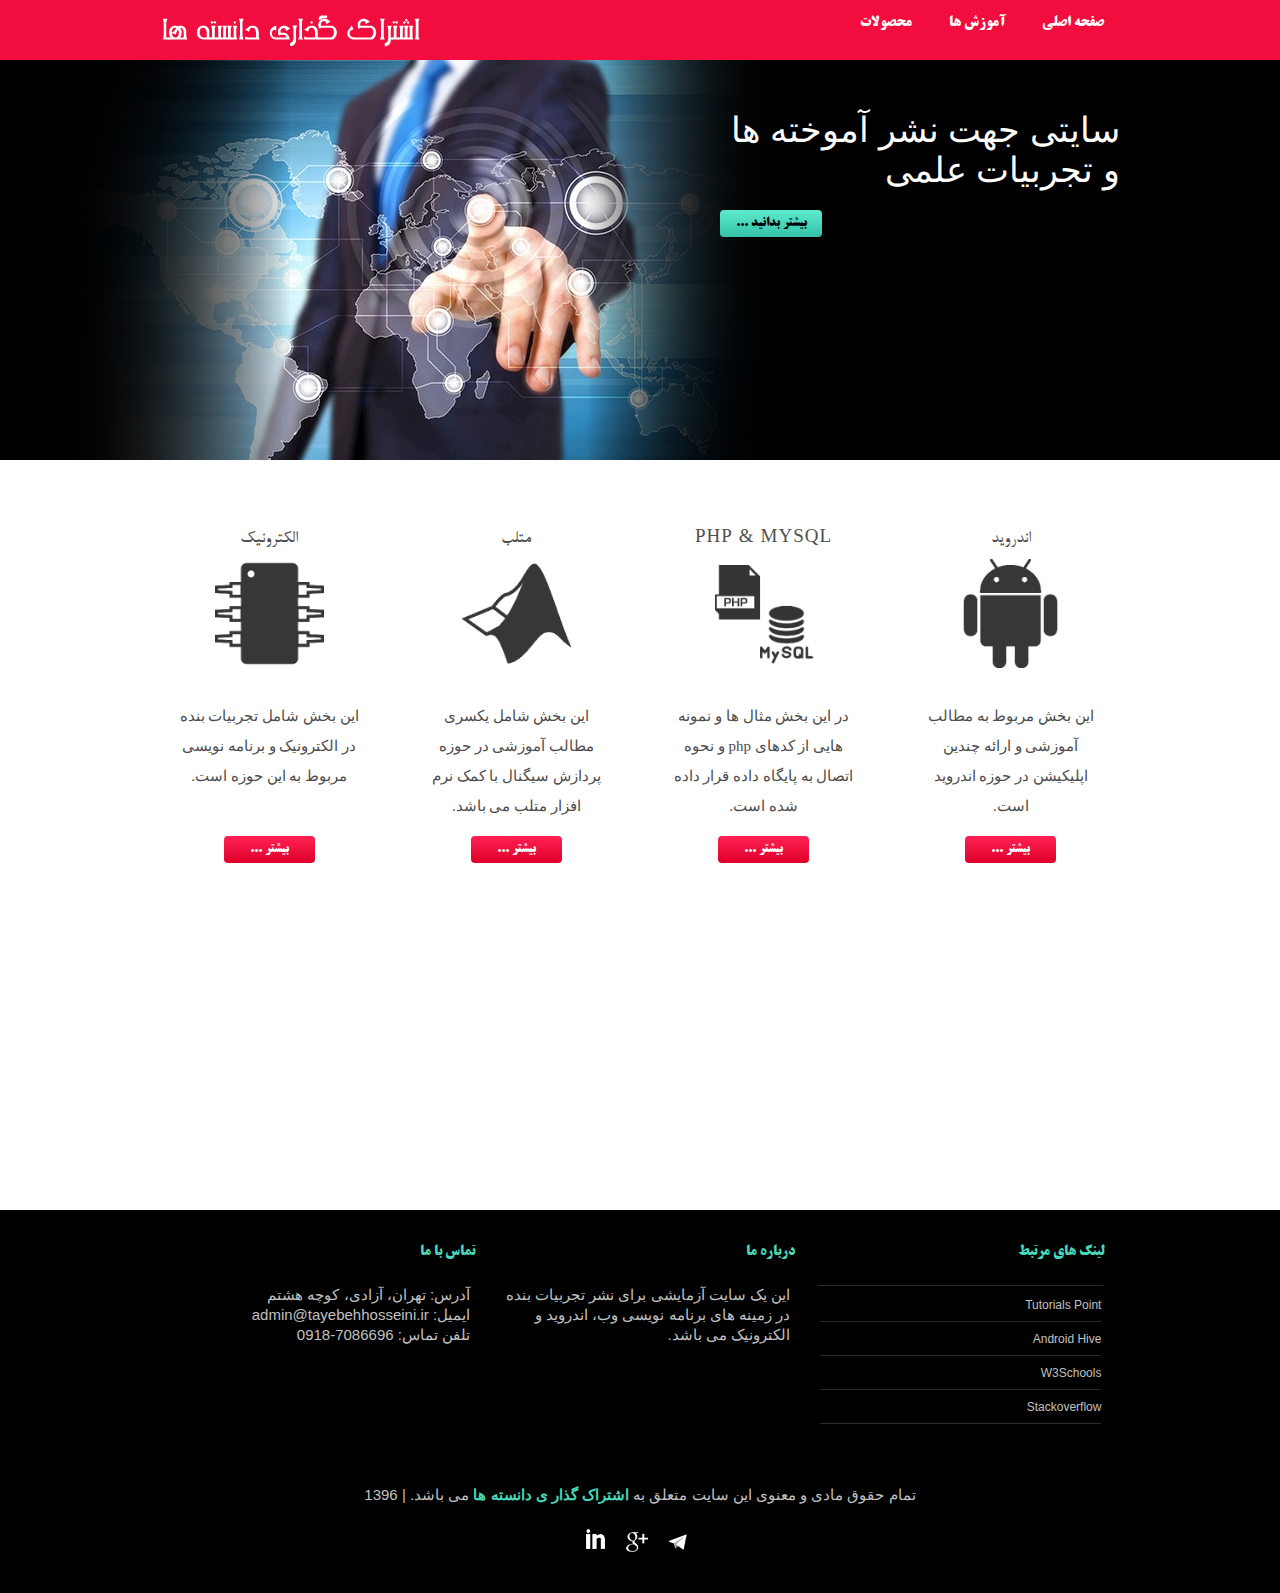
<file: index.html>
<!DOCTYPE html>

<html lang="en">
  <head>
    <meta charset="utf-8" />
    <!-- Change for better search engine indexing -->
    <title>اشتراک گذاری دانسته ها</title>
    <link href="images/icon.ico" rel="shortcut icon" type="image/x-icon">
    <meta name="title" content="اشتراک گذاری دانسته ها" />
    <meta name="description" content="این سایت جهت نشر تجربیات و آموخته های بنده در خدمت شماست." />
    <meta name="keywords" content="computer, software, programming, android" />
    <meta name="subject" content="اشتراک گذاری دانسته ها" />
    <meta name="copyright" content="Tayebeh Hosseini" />
    <meta name="robots" content="All" />
    <meta name="abstract" content="share knowledge" />
    <meta name="MSSmartTagsPreventParsing" content="true" />
    <link id="theme" rel="stylesheet" type="text/css" href="style.css" title="theme" />
    <link rel="stylesheet" href="http://fonts.googleapis.com/css?family=Roboto+Condensed:300|Roboto+Condensed|Roboto+Condensed:300|Roboto+Condensed:300|Roboto+Condensed:300|Roboto+Condensed:300" type="text/css" />
	<script type="text/javascript" language="javascript" src="js/jquery-1.8.1.min.js"></script>
	<script type="text/javascript" language="javascript" src="js/scripts.js"></script>
	<script type="text/javascript" language="javascript" src="js/theme.js"></script>
	<script type="text/javascript" language="javascript" src="js/custom.js"></script>
    <!-- Add your custom script here -->
  </head>
  <body>
    <header>
      <div id="top">
        <div class="bg"></div>
        <div class="row">
          <div id="logo"></div>
          <nav>
			<div class="dropdown">
			  <a href="index.html">صفحه اصلی</a>
			</div>

			<div class="dropdown">
			  <button class="dropbtn">آموزش ها</button>
			  <div class="dropdown-content">
				<a href="android.html">اندروید</a>
				<a href="php_mysql.html">PHP & MySql</a>
				<a href="matlab.html">متلب</a>
				<a href="electronic.html">الکترونیک</a>
			  </div>
			</div>

			<div class="dropdown">
			  <button class="dropbtn">محصولات</button>
			  <div class="dropdown-content">
				<a href="find_book.html">اپلیکیشن جستجوی کتاب</a>
				<a href="register_book.html">اپلیکیشن ثبت کتاب</a>
			  </div>
			</div>
          </nav>
          <div class="clear"></div>
        </div>
      </div>
      <div id="header-wrapper">
        <div class="bg"></div>
        <div class="row">
          <div id="header">
            <div id="tagline">
              <h1>سایتی جهت نشر آموخته ها و تجربیات علمی</h1>
              <input type="button" class="cta pie" value="بیشتر بدانید ..." />
            </div>
          </div>
        </div>
      </div>
    </header>
    <div id="wrapper">
      <div class="bg"></div>
      <div class="row">
        <div id="container">
          <div id="page" class="home">
            <div id="main">
              <section class="home">
                <div class="group">
                  <div class="col span_1_of_4">
                    <header>
                      <h3>الکترونیک</h3>
                    </header>
                    <img src="images/icon-black-126.png" style="width:50%" />
                    <p>این بخش شامل تجربیات بنده در الکترونیک و برنامه نویسی مربوط به این حوزه است.</p>
                    <input type="button" class="button medium style1 pie" value="بیشتر ..."  onclick="window.location.href='electronic.html'" />
                  </div>
                  <div class="col span_1_of_4">
                    <header>
                      <h3>متلب</h3>
                    </header>
                    <img src="images/icon-black-100.png" style="width:50%" />
                    <p>این بخش شامل یکسری مطالب آموزشی در حوزه پردازش سیگنال با کمک نرم افزار متلب می باشد.</p>
                    <input type="button" class="button medium style1 pie" value="بیشتر ..."  onclick="window.location.href='matlab.html'" />
                  </div>
                  <div class="col span_1_of_4">
                    <header>
                      <h3>PHP & MySql</h3>
                    </header>
                    <img src="images/icon-black-151.png" style="width:50%" />
                    <p>در این بخش مثال ها و نمونه هایی از کدهای php و نحوه اتصال به پایگاه داده قرار داده شده است.</p>
                    <input type="button" class="button medium style1 pie" value="بیشتر ..." onclick="window.location.href='php_mysql.html'" />
                  </div>
                  <div class="col span_1_of_4">
                    <header>
                      <h3>اندروید</h3>
                    </header>
                    <img src="images/icon-black-140.png" style="width:50%" />
                    <p>این بخش مربوط به مطالب آموزشی و ارائه چندین اپلیکیشن در حوزه اندروید است.</p>
                    <input type="button" class="button medium style1 pie" value="بیشتر ..." onclick="window.location.href='android.html'" />
                  </div>
                </div>
              </section>
            </div>
          </div>
        </div>
      </div>
    </div>
    <footer id="footer">
      <div class="bg"></div>
      <div class="content">
        <div class="group">
          <div class="col span_1_of_3">
            <h2>لینک های مرتبط</h2>
            <div class="vmenu">
              <ul>
                <li>
                  <a href="https://www.tutorialspoint.com/android/">Tutorials Point</a>
                </li>
                <li>
                  <a href="https://www.androidhive.info">Android Hive</a>
                </li>
				<li>
                  <a href="https://www.w3schools.com/">W3Schools</a>
                </li>
				<li>
                  <a href="https://stackoverflow.com/">Stackoverflow</a>
                </li>
              </ul>
            </div>
          </div>
          <div class="col span_1_of_3">
            <h2>درباره ما</h2>
            <p class="des">این یک سایت آزمایشی برای نشر تجربیات بنده در زمینه های برنامه نویسی وب، اندروید و الکترونیک می باشد.</p>
          </div>
          <div class="col span_1_of_3">
            <h2>تماس با ما</h2>
            <p class="des">آدرس: تهران، آزادی، کوچه هشتم
              <br />ایمیل: admin@tayebehhosseini.ir
              <br /> تلفن تماس: 7086696-0918
            </p>
          </div>
        </div>
        <div class="clear"></div>
        <div class="baseline">
          <div>
            <p class="copyright"> تمام حقوق مادی و معنوی این سایت متعلق به
              <a href="http://www.tayebehhosseini.ir">اشتراک گذار ی دانسته ها</a> می باشد. | 1396

            </p>
          </div>
		  <br/>
          <ul class="social-links">
            <li>
              <a href="#" rel="nofollow" style="background-image:url('images/linkedin.png')" title="Linkedin"></a>
            </li>
            <li>
              <a href="#" style="background-image:url('images/googleplus.png')" title="Google+"></a>
            </li>
            <li>
              <a href="#" rel="nofollow" style="background-image:url('images/telegram.png')" title="Telegram"></a>
            </li>
          </ul>
          <div class="clear"></div>
        </div>
      </div>
    </footer>
  </body>
</html>
</file>
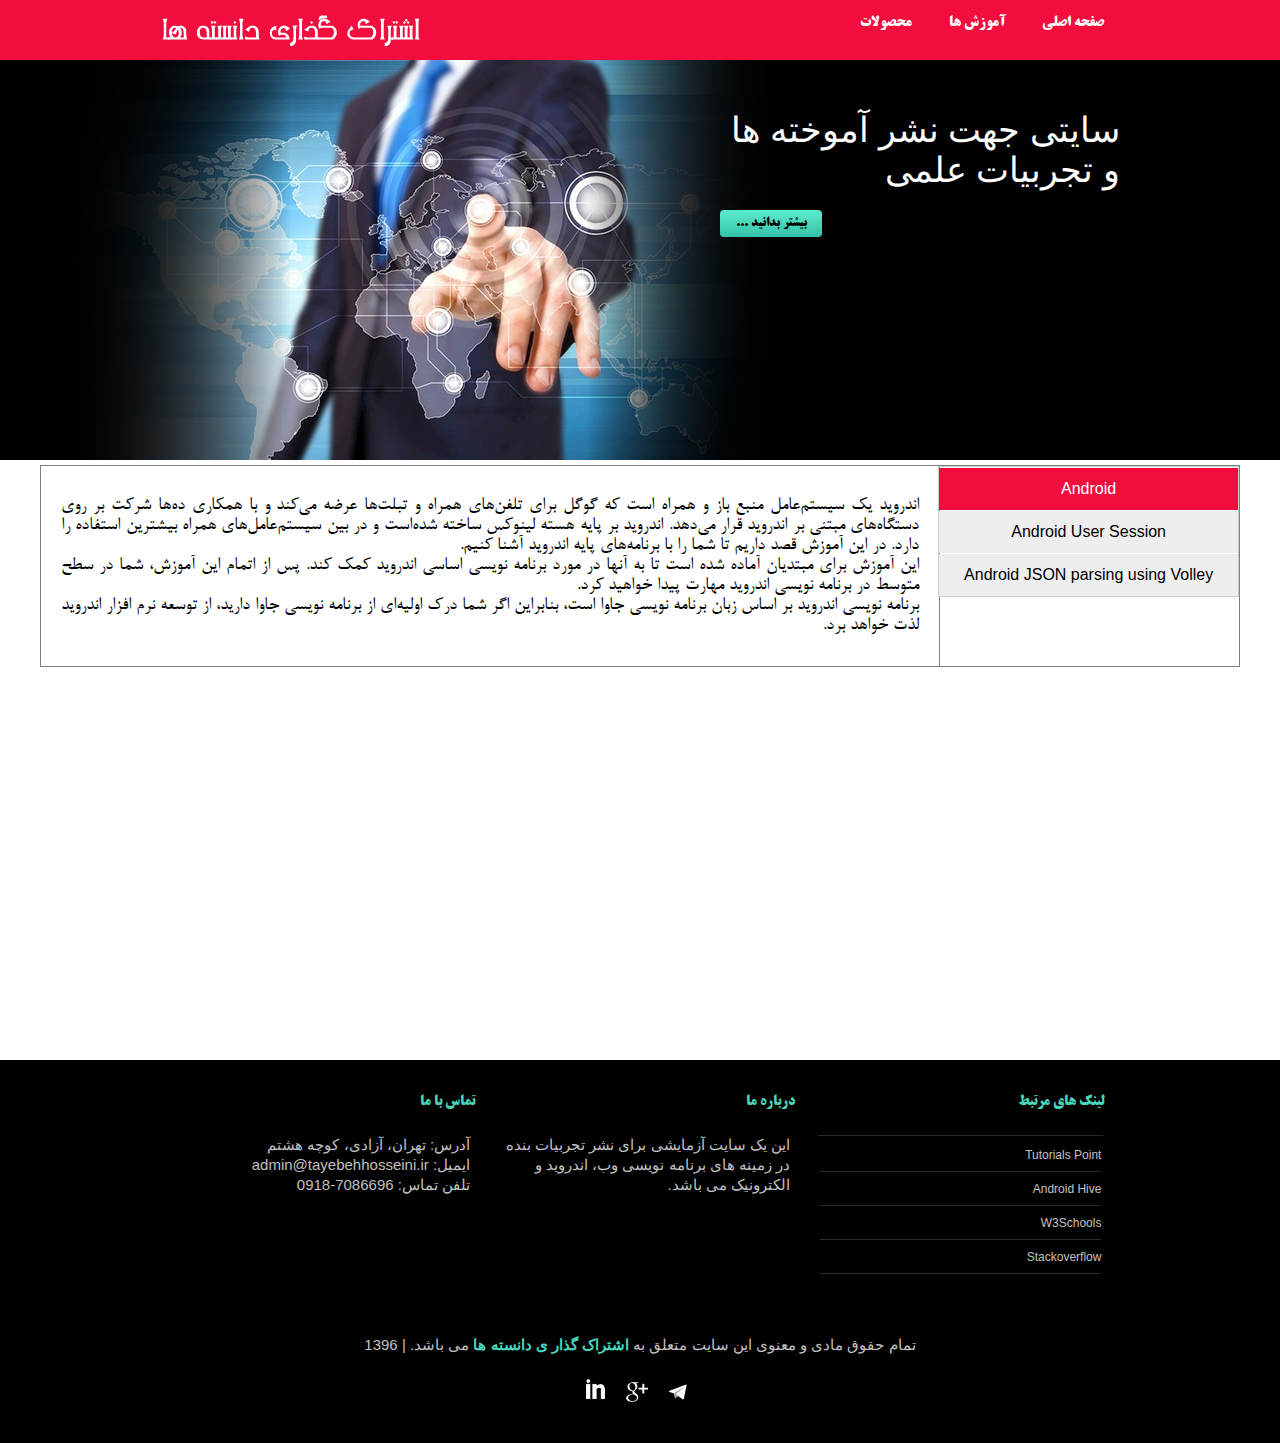
<file: android.html>
<!DOCTYPE html>

<html lang="en">
  <head>
    <meta charset="utf-8" />
    <!-- Change for better search engine indexing -->
    <title>اشتراک گذاری دانسته ها</title>
    <link href="images/icon.ico" rel="shortcut icon" type="image/x-icon">
    <meta name="title" content="اشتراک گذاری دانسته ها" />
    <meta name="description" content="این سایت جهت نشر تجربیات و آموخته های بنده در خدمت شماست." />
    <meta name="keywords" content="computer, software, programming, android" />
    <meta name="subject" content="اشتراک گذاری دانسته ها" />
    <meta name="copyright" content="Tayebeh Hosseini" />
    <meta name="robots" content="All" />
    <meta name="abstract" content="share knowledge" />
    <meta name="MSSmartTagsPreventParsing" content="true" />
    <link id="theme" rel="stylesheet" type="text/css" href="style.css" title="theme" />
    <link rel="stylesheet" href="http://fonts.googleapis.com/css?family=Roboto+Condensed:300|Roboto+Condensed|Roboto+Condensed:300|Roboto+Condensed:300|Roboto+Condensed:300|Roboto+Condensed:300" type="text/css" />
	<script type="text/javascript" language="javascript" src="js/jquery-1.8.1.min.js"></script>
	<script type="text/javascript" language="javascript" src="js/scripts.js"></script>
	<script type="text/javascript" language="javascript" src="js/theme.js"></script>
	<script type="text/javascript" language="javascript" src="js/custom.js"></script>

	<script type="text/javascript" language="javascript" src="js/jquery.min.js"></script>
	<script>
		$(document).ready(function(){
			$('.zoom').hover(function() {
				$(this).addClass('transition');
			}, function() {
				$(this).removeClass('transition');
			});
		});
	</script>

    <!-- Add your custom script here -->
  </head>
  <body>
    <header>
      <div id="top">
        <div class="bg"></div>
        <div class="row">
          <div id="logo"></div>
          <nav>
			<div class="dropdown">
			  <a href="index.html">صفحه اصلی</a>
			</div>

			<div class="dropdown">
			  <button class="dropbtn">آموزش ها</button>
			  <div class="dropdown-content">
				<a href="android.html">اندروید</a>
				<a href="php_mysql.html">PHP & MySql</a>
				<a href="matlab.html">متلب</a>
				<a href="electronic.html">الکترونیک</a>
			  </div>
			</div>

			<div class="dropdown">
			  <button class="dropbtn">محصولات</button>
			  <div class="dropdown-content">
				<a href="find_book.html">اپلیکیشن جستجوی کتاب</a>
				<a href="register_book.html">اپلیکیشن ثبت کتاب</a>
			  </div>
			</div>
          </nav>
          <div class="clear"></div>
        </div>
      </div>
      <div id="header-wrapper">
        <div class="bg"></div>
        <div class="row">
          <div id="header">
            <div id="tagline">
              <h1>سایتی جهت نشر آموخته ها و تجربیات علمی</h1>
              <input type="button" class="cta pie" value="بیشتر بدانید ..." />
            </div>
          </div>
        </div>
      </div>
    </header>
    <div id="wrapper">
      <div class="bg"></div>
      <div class="row">
        <div class="table_container">
			<table border="1" class="vertical_tbl_menu">
				<tr>
					<td style="width:25%" valign="top">
						<div class="vertical-menu">
						  <a href="android.html" class="active">Android</a>
						  <a href="android_user_session.html">Android User Session</a>
						  <a href="android_json_parsing_using_volley.html">Android JSON parsing using Volley</a>
						</div>
					</td>
					<td style="width:75%">
						<div class="content_description">
							<br/>
							اندروید یک سیستم‌عامل منبع باز و همراه است که گوگل برای تلفن‌های همراه و تبلت‌ها عرضه می‌کند و با همکاری ده‌ها شرکت بر روی دستگاه‌های مبتنی بر اندروید قرار می‌دهد. اندروید بر پایه هسته لینوکس ساخته شده‌است و در بین سیستم‌عامل‌های همراه بیشترین استفاده را دارد. در این آموزش قصد داریم تا شما را با برنامه‌های پایه اندروید آشنا کنیم.
							<br/>
							این آموزش برای مبتدیان آماده شده است تا به آنها در مورد برنامه نویسی اساسی اندروید کمک کند. پس از اتمام این آموزش، شما در سطح متوسط در برنامه نویسی اندروید مهارت پیدا خواهید کرد.
							<br/>
							برنامه نویسی اندروید بر اساس زبان برنامه نویسی جاوا است، بنابراین اگر شما درک اولیه‌ای از برنامه نویسی جاوا دارید، از توسعه نرم افزار اندروید لذت خواهد برد.
						</div>
					</td>
				</tr>
			</table>
        </div>
      </div>
    </div>

    <footer id="footer">
      <div class="bg"></div>
      <div class="content">
        <div class="group">
          <div class="col span_1_of_3">
            <h2>لینک های مرتبط</h2>
            <div class="vmenu">
              <ul>
                <li>
                  <a href="https://www.tutorialspoint.com/android/">Tutorials Point</a>
                </li>
                <li>
                  <a href="https://www.androidhive.info">Android Hive</a>
                </li>
				<li>
                  <a href="https://www.w3schools.com/">W3Schools</a>
                </li>
				<li>
                  <a href="https://stackoverflow.com/">Stackoverflow</a>
                </li>
              </ul>
            </div>
          </div>
          <div class="col span_1_of_3">
            <h2>درباره ما</h2>
            <p class="des">این یک سایت آزمایشی برای نشر تجربیات بنده در زمینه های برنامه نویسی وب، اندروید و الکترونیک می باشد.</p>
          </div>
          <div class="col span_1_of_3">
            <h2>تماس با ما</h2>
            <p class="des">آدرس: تهران، آزادی، کوچه هشتم
              <br />ایمیل: admin@tayebehhosseini.ir
              <br /> تلفن تماس: 7086696-0918
            </p>
          </div>
        </div>
        <div class="clear"></div>
        <div class="baseline">
          <div>
            <p class="copyright"> تمام حقوق مادی و معنوی این سایت متعلق به
              <a href="http://www.tayebehhosseini.ir">اشتراک گذار ی دانسته ها</a> می باشد. | 1396

            </p>
          </div>
		  <br/>
          <ul class="social-links">
            <li>
              <a href="#" rel="nofollow" style="background-image:url('images/linkedin.png')" title="Linkedin"></a>
            </li>
            <li>
              <a href="#" style="background-image:url('images/googleplus.png')" title="Google+"></a>
            </li>
            <li>
              <a href="#" rel="nofollow" style="background-image:url('images/telegram.png')" title="Telegram"></a>
            </li>
          </ul>
          <div class="clear"></div>
        </div>
      </div>
    </footer>
  </body>
</html>
</file>
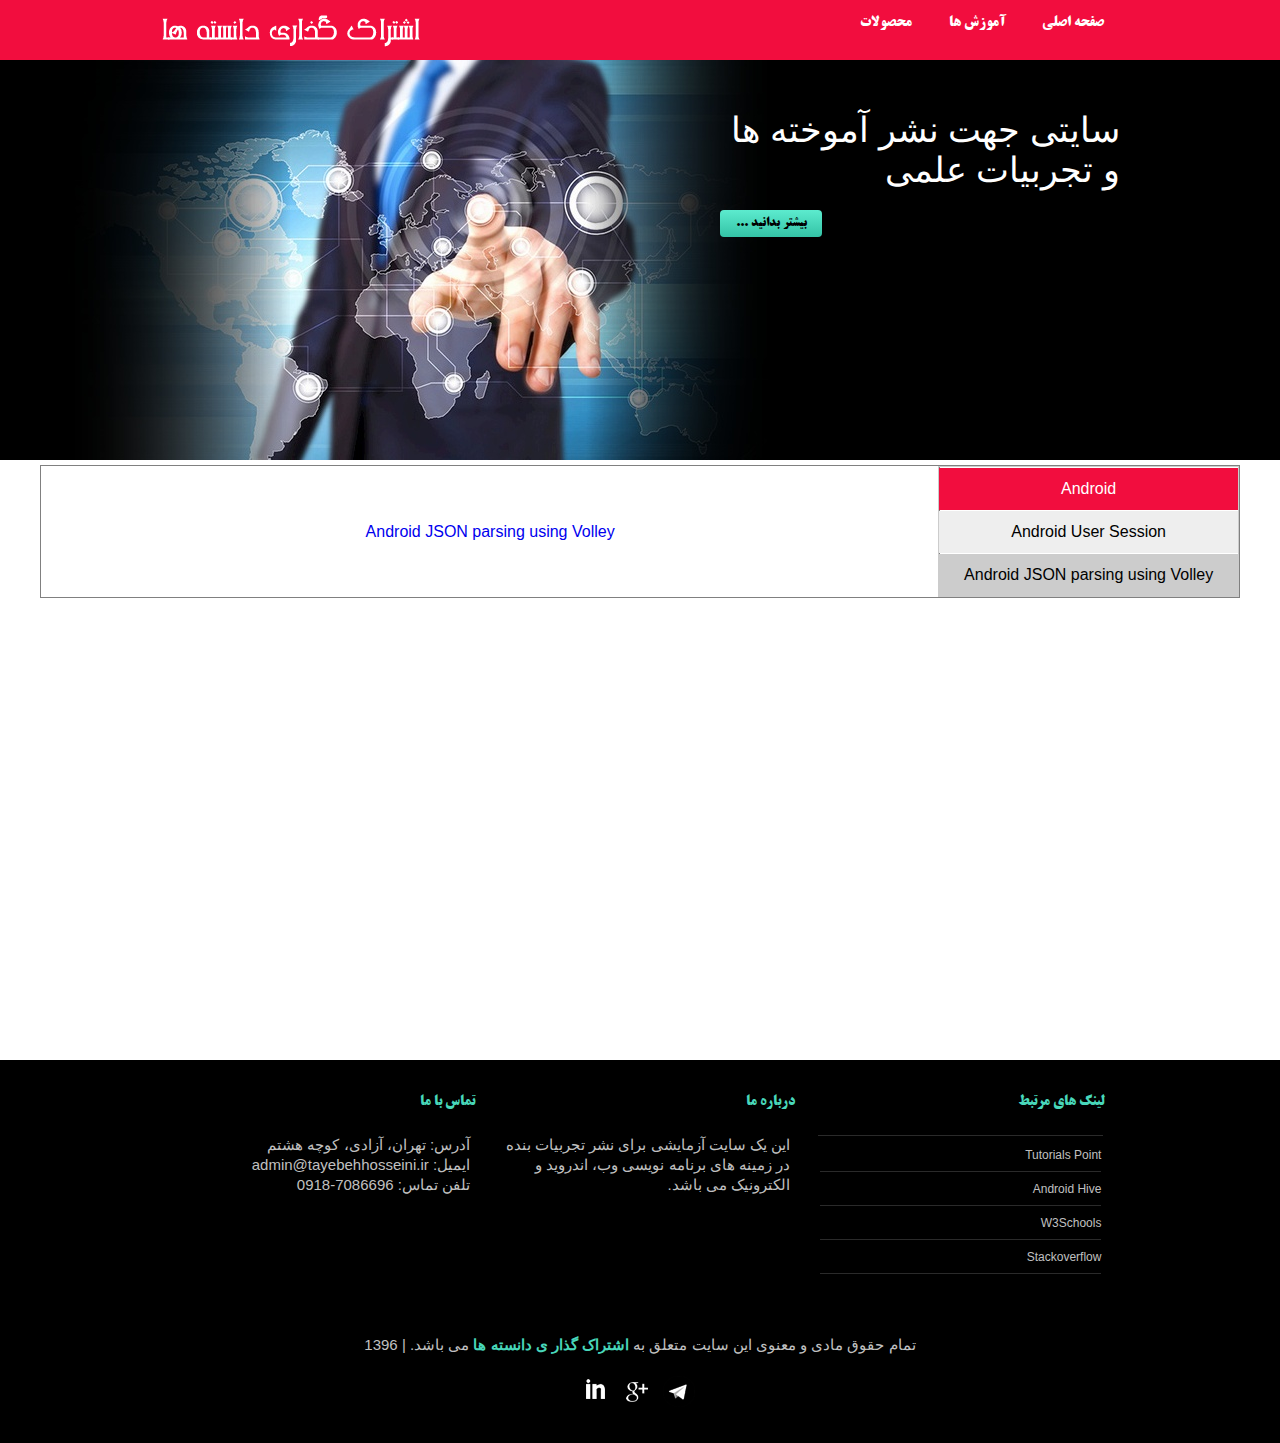
<file: android_json_parsing_using_volley.html>
<!DOCTYPE html>

<html lang="en">
  <head>
    <meta charset="utf-8" />
    <!-- Change for better search engine indexing -->
    <title>اشتراک گذاری دانسته ها</title>
    <link href="images/icon.ico" rel="shortcut icon" type="image/x-icon">
    <meta name="title" content="اشتراک گذاری دانسته ها" />
    <meta name="description" content="این سایت جهت نشر تجربیات و آموخته های بنده در خدمت شماست." />
    <meta name="keywords" content="computer, software, programming, android" />
    <meta name="subject" content="اشتراک گذاری دانسته ها" />
    <meta name="copyright" content="Tayebeh Hosseini" />
    <meta name="robots" content="All" />
    <meta name="abstract" content="share knowledge" />
    <meta name="MSSmartTagsPreventParsing" content="true" />
    <link id="theme" rel="stylesheet" type="text/css" href="style.css" title="theme" />
    <link rel="stylesheet" href="http://fonts.googleapis.com/css?family=Roboto+Condensed:300|Roboto+Condensed|Roboto+Condensed:300|Roboto+Condensed:300|Roboto+Condensed:300|Roboto+Condensed:300" type="text/css" />
	<script type="text/javascript" language="javascript" src="js/jquery-1.8.1.min.js"></script>
	<script type="text/javascript" language="javascript" src="js/scripts.js"></script>
	<script type="text/javascript" language="javascript" src="js/theme.js"></script>
	<script type="text/javascript" language="javascript" src="js/custom.js"></script>

	<script type="text/javascript" language="javascript" src="js/jquery.min.js"></script>
	<script>
		$(document).ready(function(){
			$('.zoom').hover(function() {
				$(this).addClass('transition');
			}, function() {
				$(this).removeClass('transition');
			});
		});
	</script>

    <!-- Add your custom script here -->
  </head>
  <body>
    <header>
      <div id="top">
        <div class="bg"></div>
        <div class="row">
          <div id="logo"></div>
          <nav>
			<div class="dropdown">
			  <a href="index.html">صفحه اصلی</a>
			</div>

			<div class="dropdown">
			  <button class="dropbtn">آموزش ها</button>
			  <div class="dropdown-content">
				<a href="android.html">اندروید</a>
				<a href="php_mysql.html">PHP & MySql</a>
				<a href="matlab.html">متلب</a>
				<a href="electronic.html">الکترونیک</a>
			  </div>
			</div>

			<div class="dropdown">
			  <button class="dropbtn">محصولات</button>
			  <div class="dropdown-content">
				<a href="find_book.html">اپلیکیشن جستجوی کتاب</a>
				<a href="register_book.html">اپلیکیشن ثبت کتاب</a>
			  </div>
			</div>
          </nav>
          <div class="clear"></div>
        </div>
      </div>
      <div id="header-wrapper">
        <div class="bg"></div>
        <div class="row">
          <div id="header">
            <div id="tagline">
              <h1>سایتی جهت نشر آموخته ها و تجربیات علمی</h1>
              <input type="button" class="cta pie" value="بیشتر بدانید ..." />
            </div>
          </div>
        </div>
      </div>
    </header>
    <div id="wrapper">
      <div class="bg"></div>
      <div class="row">
        <div class="table_container">
			<table border="1" class="vertical_tbl_menu">
				<tr>
					<td style="width:25%" valign="top">
						<div class="vertical-menu">
						  <a href="android.html" class="active">Android</a>
						  <a href="android_user_session.html">Android User Session</a>
						  <a href="android_json_parsing_using_volley.html" class="selected_menu">Android JSON parsing using Volley</a>
						</div>
					</td>
					<td style="width:75%"><a href="https://www.androidhive.info/2014/09/android-json-parsing-using-volley/">Android JSON parsing using Volley </a></td>
				</tr>
			</table>
        </div>
      </div>
    </div>

    <footer id="footer">
      <div class="bg"></div>
      <div class="content">
        <div class="group">
          <div class="col span_1_of_3">
            <h2>لینک های مرتبط</h2>
            <div class="vmenu">
              <ul>
                <li>
                  <a href="https://www.tutorialspoint.com/android/">Tutorials Point</a>
                </li>
                <li>
                  <a href="https://www.androidhive.info">Android Hive</a>
                </li>
				<li>
                  <a href="https://www.w3schools.com/">W3Schools</a>
                </li>
				<li>
                  <a href="https://stackoverflow.com/">Stackoverflow</a>
                </li>
              </ul>
            </div>
          </div>
          <div class="col span_1_of_3">
            <h2>درباره ما</h2>
            <p class="des">این یک سایت آزمایشی برای نشر تجربیات بنده در زمینه های برنامه نویسی وب، اندروید و الکترونیک می باشد.</p>
          </div>
          <div class="col span_1_of_3">
            <h2>تماس با ما</h2>
            <p class="des">آدرس: تهران، آزادی، کوچه هشتم
              <br />ایمیل: admin@tayebehhosseini.ir
              <br /> تلفن تماس: 7086696-0918
            </p>
          </div>
        </div>
        <div class="clear"></div>
        <div class="baseline">
          <div>
            <p class="copyright"> تمام حقوق مادی و معنوی این سایت متعلق به
              <a href="http://www.tayebehhosseini.ir">اشتراک گذار ی دانسته ها</a> می باشد. | 1396

            </p>
          </div>
		  <br/>
          <ul class="social-links">
            <li>
              <a href="#" rel="nofollow" style="background-image:url('images/linkedin.png')" title="Linkedin"></a>
            </li>
            <li>
              <a href="#" style="background-image:url('images/googleplus.png')" title="Google+"></a>
            </li>
            <li>
              <a href="#" rel="nofollow" style="background-image:url('images/telegram.png')" title="Telegram"></a>
            </li>
          </ul>
          <div class="clear"></div>
        </div>
      </div>
    </footer>
  </body>
</html>
</file>
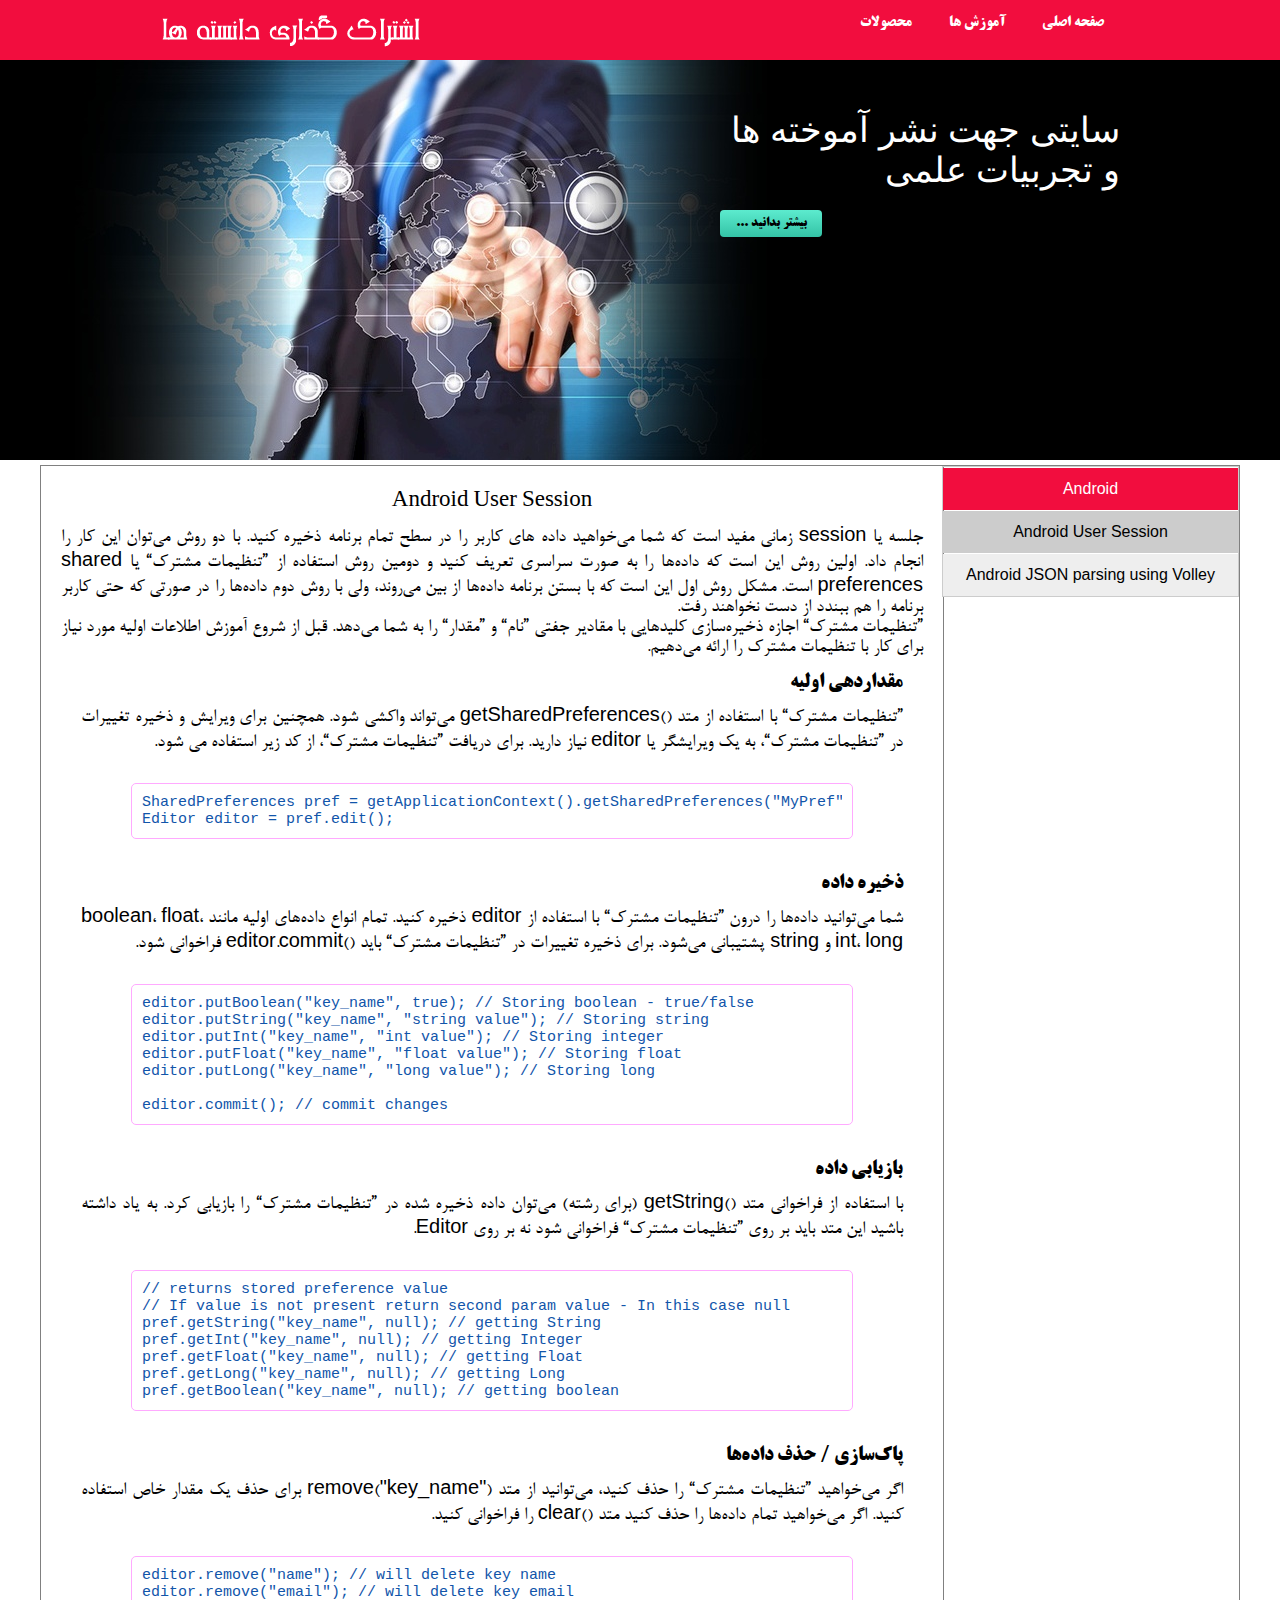
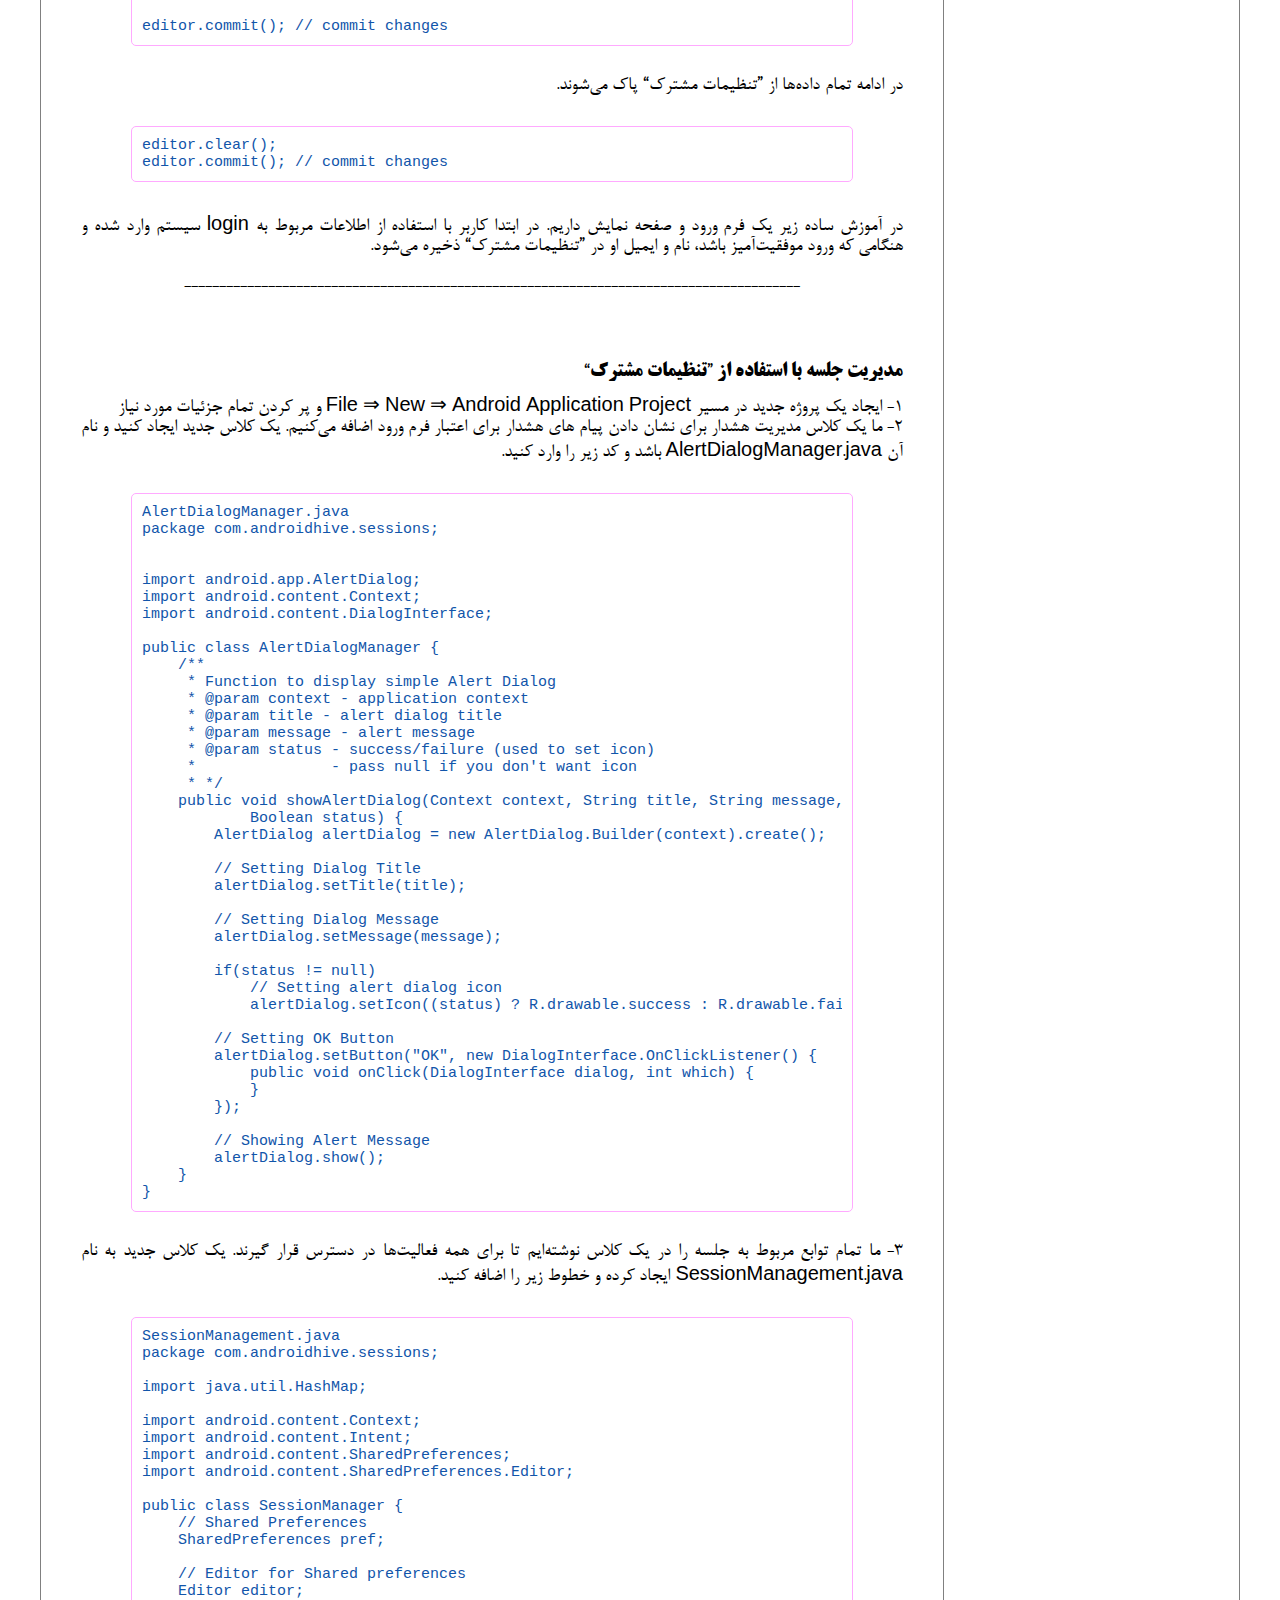
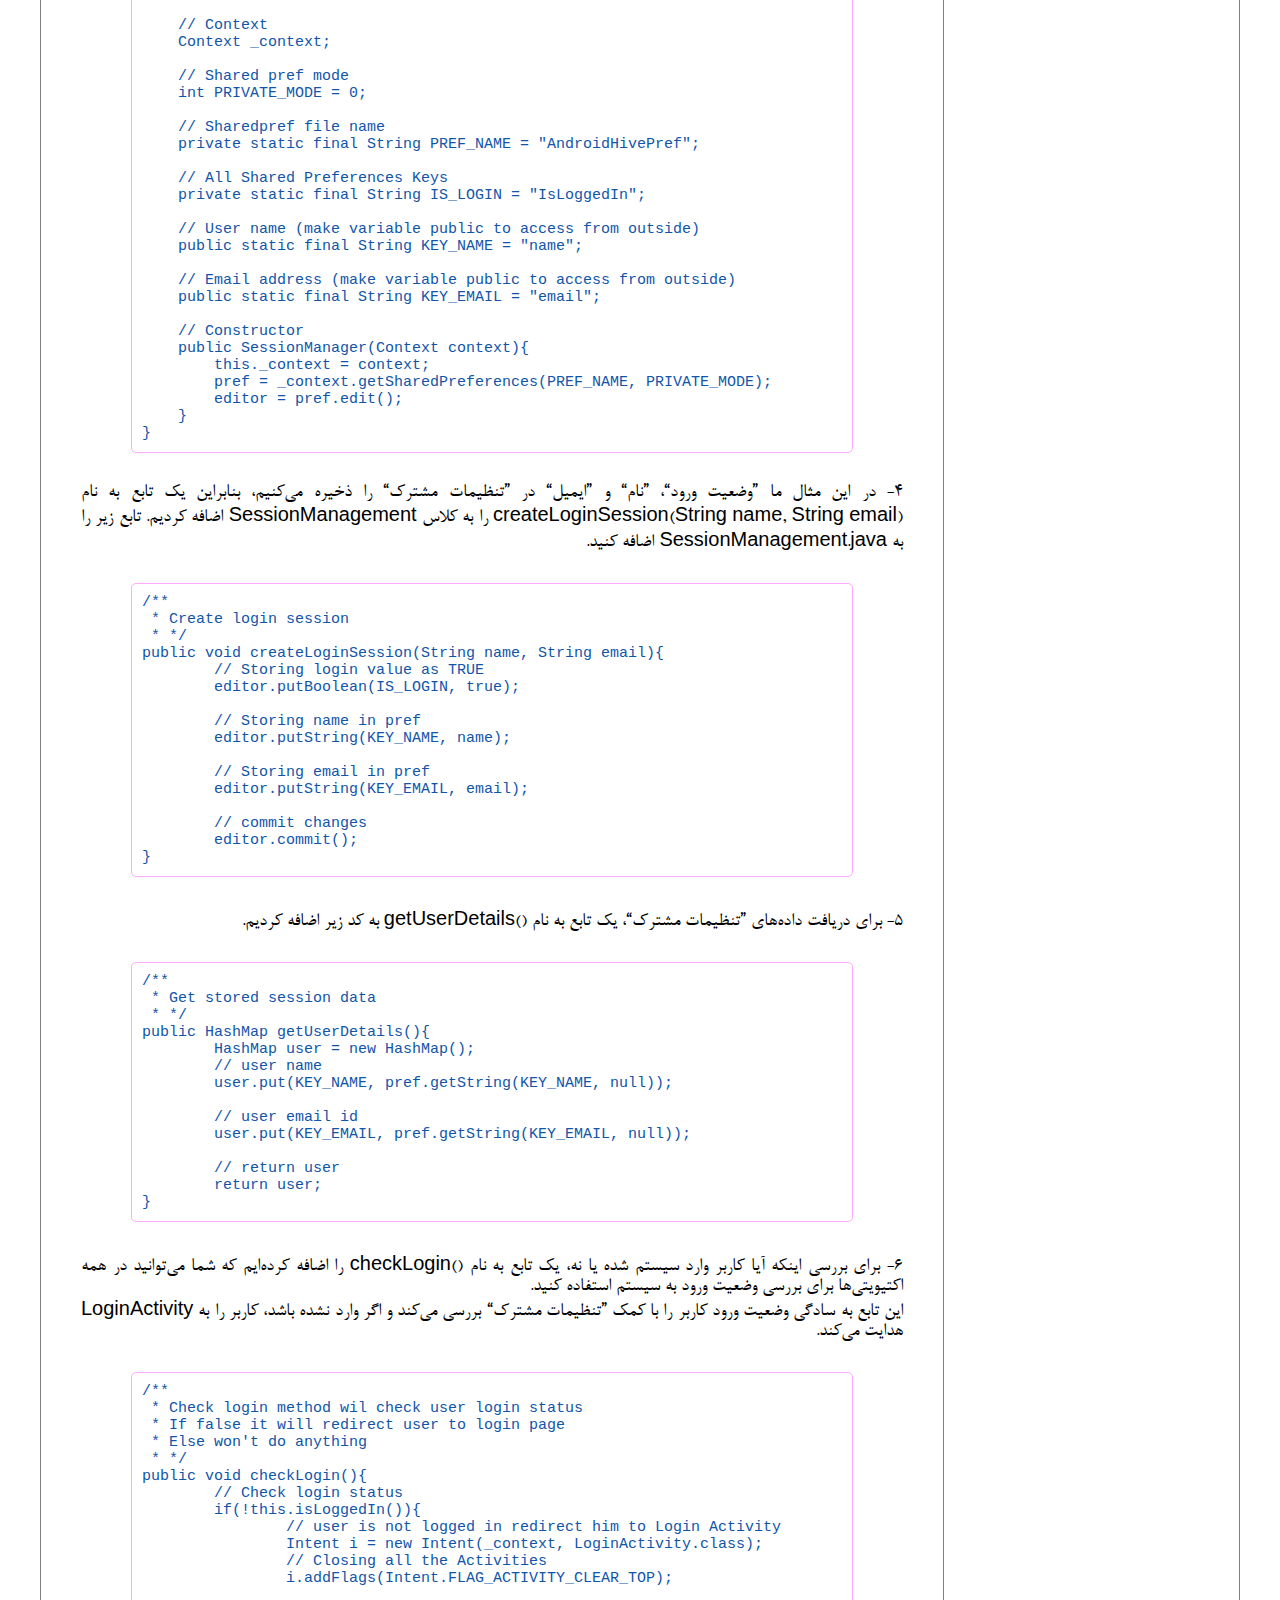
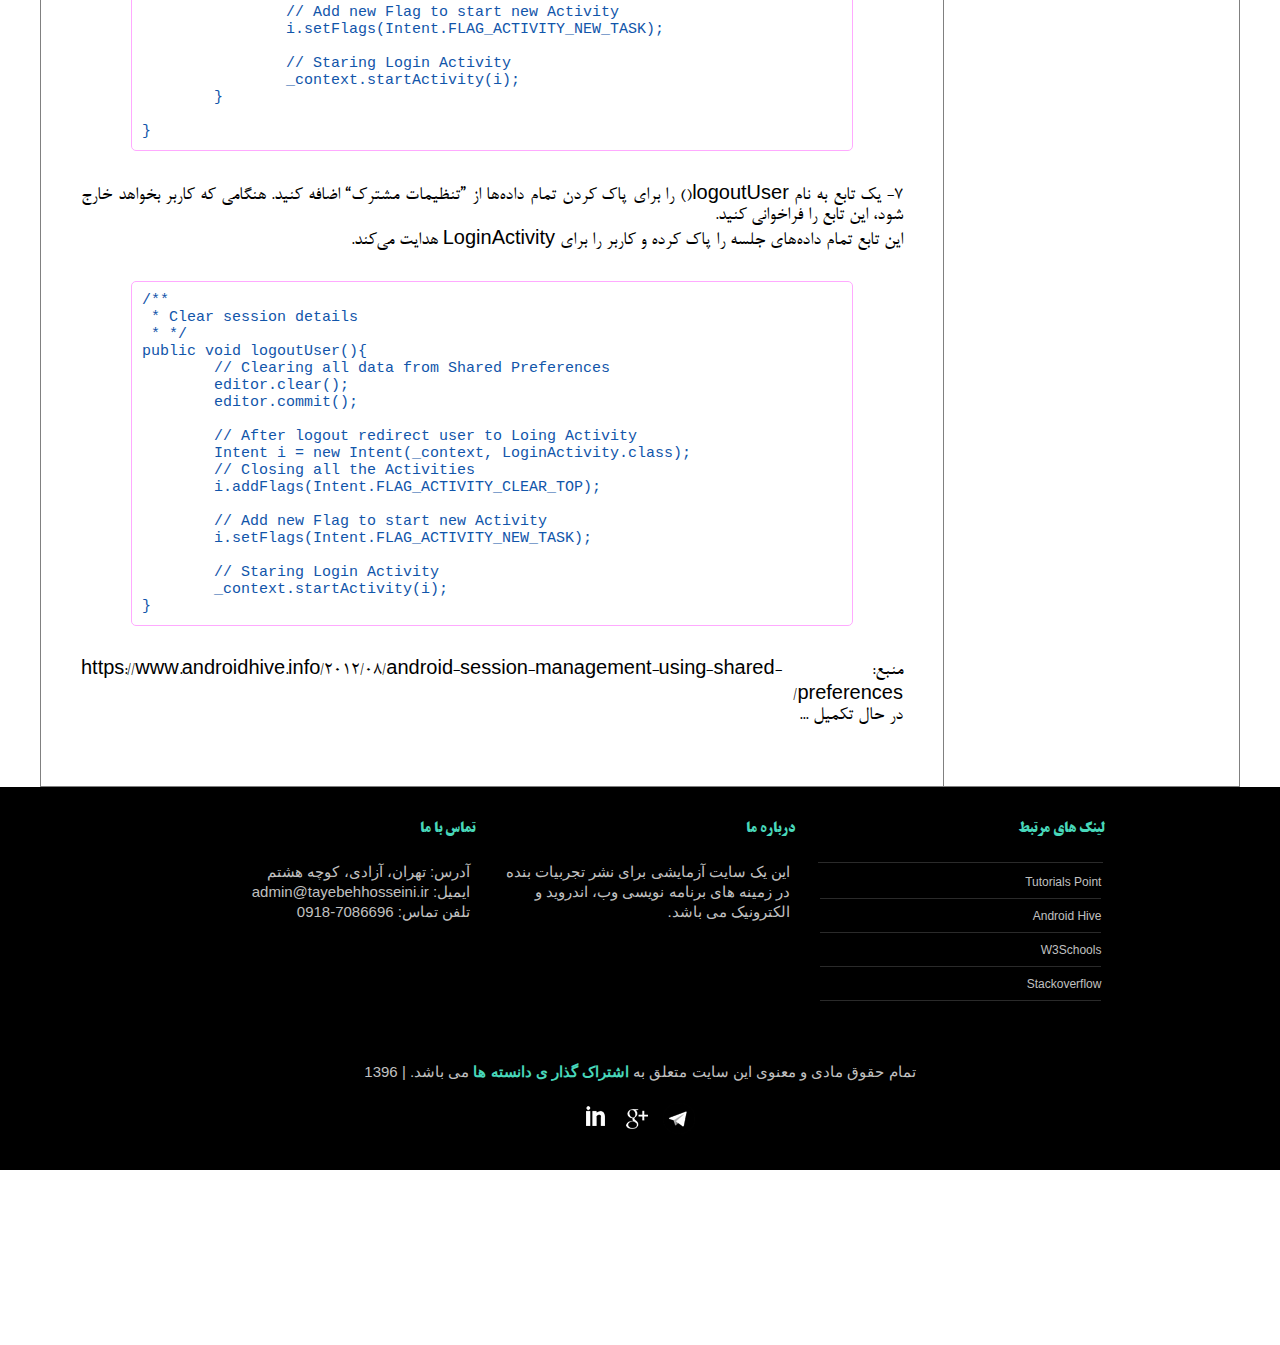
<file: android_user_session.html>
<!DOCTYPE html>

<html lang="en">
  <head>
    <meta charset="utf-8" />
    <!-- Change for better search engine indexing -->
    <title>اشتراک گذاری دانسته ها</title>
    <link href="images/icon.ico" rel="shortcut icon" type="image/x-icon">
    <meta name="title" content="اشتراک گذاری دانسته ها" />
    <meta name="description" content="این سایت جهت نشر تجربیات و آموخته های بنده در خدمت شماست." />
    <meta name="keywords" content="computer, software, programming, android" />
    <meta name="subject" content="اشتراک گذاری دانسته ها" />
    <meta name="copyright" content="Tayebeh Hosseini" />
    <meta name="robots" content="All" />
    <meta name="abstract" content="share knowledge" />
    <meta name="MSSmartTagsPreventParsing" content="true" />
    <link id="theme" rel="stylesheet" type="text/css" href="style.css" title="theme" />
    <link rel="stylesheet" href="http://fonts.googleapis.com/css?family=Roboto+Condensed:300|Roboto+Condensed|Roboto+Condensed:300|Roboto+Condensed:300|Roboto+Condensed:300|Roboto+Condensed:300" type="text/css" />
	<script type="text/javascript" language="javascript" src="js/jquery-1.8.1.min.js"></script>
	<script type="text/javascript" language="javascript" src="js/scripts.js"></script>
	<script type="text/javascript" language="javascript" src="js/theme.js"></script>
	<script type="text/javascript" language="javascript" src="js/custom.js"></script>

	<script type="text/javascript" language="javascript" src="js/jquery.min.js"></script>
	<script>
		$(document).ready(function(){
			$('.zoom').hover(function() {
				$(this).addClass('transition');
			}, function() {
				$(this).removeClass('transition');
			});
		});
	</script>

    <!-- Add your custom script here -->
  </head>
  <body>
    <header>
      <div id="top">
        <div class="bg"></div>
        <div class="row">
          <div id="logo"></div>
          <nav>
			<div class="dropdown">
			  <a href="index.html">صفحه اصلی</a>
			</div>

			<div class="dropdown">
			  <button class="dropbtn">آموزش ها</button>
			  <div class="dropdown-content">
				<a href="android.html">اندروید</a>
				<a href="php_mysql.html">PHP & MySql</a>
				<a href="matlab.html">متلب</a>
				<a href="electronic.html">الکترونیک</a>
			  </div>
			</div>

			<div class="dropdown">
			  <button class="dropbtn">محصولات</button>
			  <div class="dropdown-content">
				<a href="find_book.html">اپلیکیشن جستجوی کتاب</a>
				<a href="register_book.html">اپلیکیشن ثبت کتاب</a>
			  </div>
			</div>
          </nav>
          <div class="clear"></div>
        </div>
      </div>
      <div id="header-wrapper">
        <div class="bg"></div>
        <div class="row">
          <div id="header">
            <div id="tagline">
              <h1>سایتی جهت نشر آموخته ها و تجربیات علمی</h1>
              <input type="button" class="cta pie" value="بیشتر بدانید ..." />
            </div>
          </div>
        </div>
      </div>
    </header>
    <div id="wrapper">
      <div class="bg"></div>
      <div class="row">
        <div class="table_container">
			<table border="1" class="vertical_tbl_menu">
				<tr>
					<td style="width:25%" valign="top">
						<div class="vertical-menu">
						  <a href="android.html" class="active">Android</a>
						  <a href="android_user_session.html" class="selected_menu">Android User Session</a>
						  <a href="android_json_parsing_using_volley.html">Android JSON parsing using Volley</a>
						</div>
					</td>
					<td style="width:75%">
						<div class="b_title_description">Android User Session</div>
						<div class="content_description">
							جلسه یا session زمانی مفید است که شما می‌خواهید داده های کاربر را در سطح تمام برنامه ذخیره کنید. با دو روش می‌توان این کار را انجام داد. اولین روش این است که داده‌ها را به صورت سراسری تعریف کنید و دومین روش استفاده از ”تنظیمات مشترک“ یا shared preferences است. مشکل روش اول این است که با بستن برنامه داده‌ها از بین می‌روند، ولی با روش دوم داده‌ها را در صورتی که حتی کاربر برنامه را هم ببندد از دست نخواهند رفت.
							<br/>
							”تنظیمات مشترک“ اجازه ذخیره‌سازی کلیدهایی با مقادیر جفتی ”نام“ و ”مقدار“ را به شما می‌دهد. قبل از شروع آموزش اطلاعات اولیه مورد نیاز برای کار با تنظیمات مشترک را ارائه می‌دهیم.						<div class="s_title_description">مقداردهی اولیه</div>
						<div class="content_description">
							”تنظیمات مشترک“ با استفاده از متد ()getSharedPreferences می‌تواند واکشی شود. همچنین برای ویرایش و ذخیره تغییرات در ”تنظیمات مشترک“، به یک ویرایشگر  یا editor نیاز دارید. برای دریافت ”تنظیمات مشترک“، از کد زیر استفاده می شود.
						</div>
						<div class="code_description">
<pre>
SharedPreferences pref = getApplicationContext().getSharedPreferences("MyPref", 0); // 0 - for private mode
Editor editor = pref.edit();
</pre>
						</div>

						<div class="s_title_description">ذخیره داده</div>
						<div class="content_description">
							شما می‌توانید داده‌ها را درون ”تنظیمات مشترک“ با استفاده از editor ذخیره کنید. تمام انواع داده‌های اولیه مانند boolean، float، int، long  و string پشتیبانی می‌شود. برای ذخیره تغییرات در ”تنظیمات مشترک“ باید ()editor.commit فراخوانی شود.
						</div>
						<div class="code_description">
<pre>
editor.putBoolean("key_name", true); // Storing boolean - true/false
editor.putString("key_name", "string value"); // Storing string
editor.putInt("key_name", "int value"); // Storing integer
editor.putFloat("key_name", "float value"); // Storing float
editor.putLong("key_name", "long value"); // Storing long

editor.commit(); // commit changes
</pre>
						</div>

						<div class="s_title_description">بازیابی داده‌</div>
						<div class="content_description">
							با استفاده از فراخوانی متد ()getString (برای رشته) می‌توان داده ذخیره شده در ”تنظیمات مشترک“ را بازیابی کرد. به یاد داشته باشید این متد باید بر روی ”تنظیمات مشترک“ فراخوانی شود نه بر روی Editor.
						</div>
						<div class="code_description">
<pre>
// returns stored preference value
// If value is not present return second param value - In this case null
pref.getString("key_name", null); // getting String
pref.getInt("key_name", null); // getting Integer
pref.getFloat("key_name", null); // getting Float
pref.getLong("key_name", null); // getting Long
pref.getBoolean("key_name", null); // getting boolean
</pre>
						</div>

						<div class="s_title_description">‌پاک‌سازی / حذف داده‌ها</div>
						<div class="content_description">
							اگر می‌خواهید ”تنظیمات مشترک“ را حذف کنید، می‌توانید از متد remove("key_name") برای حذف یک مقدار خاص استفاده کنید. اگر می‌خواهید تمام داده‌ها را حذف کنید متد ()clear را فراخوانی کنید.
						</div>
						<div class="code_description">
<pre>
editor.remove("name"); // will delete key name
editor.remove("email"); // will delete key email

editor.commit(); // commit changes
</pre>
						</div>

						<div class="content_description">
							در ادامه تمام داده‌ها از ”تنظیمات مشترک“ پاک می‌شوند.
						</div>
						<div class="code_description">
<pre>
editor.clear();
editor.commit(); // commit changes
</pre>
						</div>

						<div class="content_description">
							در آموزش ساده زیر یک فرم ورود و صفحه نمایش داریم. در ابتدا کاربر با استفاده از اطلاعات مربوط به login سیستم وارد شده و هنگامی که ورود موفقیت‌آمیز باشد، نام و ایمیل او در ”تنظیمات مشترک“ ذخیره می‌شود.
							<br/>
							<br/>
							<center>----------------------------------------------------------------------------------------</center>
							<br/>
						</div>

						<div class="s_title_description">‌مدیریت جلسه با استفاده از ”تنظیمات مشترک“</div>
						<div class="content_description">
							1-  ایجاد یک پروژه جدید در مسیر File ⇒  New ⇒  Android Application Project  و پر کردن تمام جزئیات مورد نیاز<br/>
							2- ما یک کلاس مدیریت هشدار برای نشان دادن پیام های هشدار برای اعتبار فرم ورود اضافه می‌کنیم. یک کلاس جدید ایجاد کنید و نام آن AlertDialogManager.java باشد و کد زیر را وارد کنید.
						</div>
						<div class="code_description">
<pre>
AlertDialogManager.java
package com.androidhive.sessions;


import android.app.AlertDialog;
import android.content.Context;
import android.content.DialogInterface;

public class AlertDialogManager {
    /**
     * Function to display simple Alert Dialog
     * @param context - application context
     * @param title - alert dialog title
     * @param message - alert message
     * @param status - success/failure (used to set icon)
     *               - pass null if you don't want icon
     * */
    public void showAlertDialog(Context context, String title, String message,
            Boolean status) {
        AlertDialog alertDialog = new AlertDialog.Builder(context).create();

        // Setting Dialog Title
        alertDialog.setTitle(title);

        // Setting Dialog Message
        alertDialog.setMessage(message);

        if(status != null)
            // Setting alert dialog icon
            alertDialog.setIcon((status) ? R.drawable.success : R.drawable.fail);

        // Setting OK Button
        alertDialog.setButton("OK", new DialogInterface.OnClickListener() {
            public void onClick(DialogInterface dialog, int which) {
            }
        });

        // Showing Alert Message
        alertDialog.show();
    }
}
</pre>
						</div>

						<div class="content_description">
							3- ما تمام توابع مربوط به جلسه را در یک کلاس نوشته‌ایم تا برای همه فعالیت‌ها در دسترس قرار گیرند. یک کلاس جدید به نام SessionManagement.java ایجاد کرده و خطوط زیر را اضافه کنید.
						</div>
						<div class="code_description">
<pre>
SessionManagement.java
package com.androidhive.sessions;

import java.util.HashMap;

import android.content.Context;
import android.content.Intent;
import android.content.SharedPreferences;
import android.content.SharedPreferences.Editor;

public class SessionManager {
    // Shared Preferences
    SharedPreferences pref;

    // Editor for Shared preferences
    Editor editor;

    // Context
    Context _context;

    // Shared pref mode
    int PRIVATE_MODE = 0;

    // Sharedpref file name
    private static final String PREF_NAME = "AndroidHivePref";

    // All Shared Preferences Keys
    private static final String IS_LOGIN = "IsLoggedIn";

    // User name (make variable public to access from outside)
    public static final String KEY_NAME = "name";

    // Email address (make variable public to access from outside)
    public static final String KEY_EMAIL = "email";

    // Constructor
    public SessionManager(Context context){
        this._context = context;
        pref = _context.getSharedPreferences(PREF_NAME, PRIVATE_MODE);
        editor = pref.edit();
    }
}
</pre>
						</div>

						<div class="content_description">
							4- در این مثال ما ”وضعیت ورود“، ”نام“ و ”ایمیل“ در ”تنظیمات مشترک“ را ذخیره می‌کنیم، بنابراین یک تابع به نام createLoginSession(String name, String email)  را به کلاس SessionManagement اضافه کردیم. تابع زیر را به SessionManagement.java اضافه کنید.						</div>
						<div class="code_description">
<pre>
/**
 * Create login session
 * */
public void createLoginSession(String name, String email){
	// Storing login value as TRUE
	editor.putBoolean(IS_LOGIN, true);

	// Storing name in pref
	editor.putString(KEY_NAME, name);

	// Storing email in pref
	editor.putString(KEY_EMAIL, email);

	// commit changes
	editor.commit();
}
</pre>
						</div>

						<div class="content_description">
							5- برای دریافت داده‌های ”تنظیمات مشترک“، یک تابع به نام ()getUserDetails به کد زیر اضافه کردیم.						</div>
						<div class="code_description">
<pre>
/**
 * Get stored session data
 * */
public HashMap<String, String> getUserDetails(){
	HashMap<String, String> user = new HashMap<String, String>();
	// user name
	user.put(KEY_NAME, pref.getString(KEY_NAME, null));

	// user email id
	user.put(KEY_EMAIL, pref.getString(KEY_EMAIL, null));

	// return user
	return user;
}
</pre>
						</div>

						<div class="content_description">
							6- برای بررسی اینکه آیا کاربر وارد سیستم شده یا نه، یک تابع به نام  ()checkLogin را اضافه کرده‌ایم که شما می‌توانید در همه اکتیویتی‌ها برای بررسی وضعیت ورود به سیستم استفاده کنید.<br/>
							این تابع به سادگی وضعیت ورود کاربر را با کمک ”تنظیمات مشترک“ بررسی می‌کند و اگر وارد نشده باشد، کاربر را به LoginActivity هدایت می‌کند.
						</div>
						<div class="code_description">
<pre>
/**
 * Check login method wil check user login status
 * If false it will redirect user to login page
 * Else won't do anything
 * */
public void checkLogin(){
	// Check login status
	if(!this.isLoggedIn()){
		// user is not logged in redirect him to Login Activity
		Intent i = new Intent(_context, LoginActivity.class);
		// Closing all the Activities
		i.addFlags(Intent.FLAG_ACTIVITY_CLEAR_TOP);

		// Add new Flag to start new Activity
		i.setFlags(Intent.FLAG_ACTIVITY_NEW_TASK);

		// Staring Login Activity
		_context.startActivity(i);
	}

}
</pre>
						</div>

						<div class="content_description">
							7- یک تابع به نام logoutUser()  را برای پاک کردن تمام داده‌ها از ”تنظیمات مشترک“ اضافه کنید. هنگامی که کاربر بخواهد خارج شود، این تابع را فراخوانی کنید.<br/>
							این تابع تمام داده‌های جلسه را پاک کرده و کاربر را برای LoginActivity هدایت می‌کند.
						</div>
						<div class="code_description">
<pre>
/**
 * Clear session details
 * */
public void logoutUser(){
	// Clearing all data from Shared Preferences
	editor.clear();
	editor.commit();

	// After logout redirect user to Loing Activity
	Intent i = new Intent(_context, LoginActivity.class);
	// Closing all the Activities
	i.addFlags(Intent.FLAG_ACTIVITY_CLEAR_TOP);

	// Add new Flag to start new Activity
	i.setFlags(Intent.FLAG_ACTIVITY_NEW_TASK);

	// Staring Login Activity
	_context.startActivity(i);
}
</pre>
						</div>

						<div class="content_description">
							منبع: https://www.androidhive.info/2012/08/android-session-management-using-shared-preferences/ <br/>
							در حال تکمیل ... <br/>
						</div>

						<!--<div class="s_title_description">‌</div>
						<div class="content_description">

						</div>
						<div class="code_description">

						</div>-->

					</td>
				</tr>
			</table>
        </div>
      </div>
    </div>

    <footer id="footer">
      <div class="bg"></div>
      <div class="content">
        <div class="group">
          <div class="col span_1_of_3">
            <h2>لینک های مرتبط</h2>
            <div class="vmenu">
              <ul>
                <li>
                  <a href="https://www.tutorialspoint.com/android/">Tutorials Point</a>
                </li>
                <li>
                  <a href="https://www.androidhive.info">Android Hive</a>
                </li>
				<li>
                  <a href="https://www.w3schools.com/">W3Schools</a>
                </li>
				<li>
                  <a href="https://stackoverflow.com/">Stackoverflow</a>
                </li>
              </ul>
            </div>
          </div>
          <div class="col span_1_of_3">
            <h2>درباره ما</h2>
            <p class="des">این یک سایت آزمایشی برای نشر تجربیات بنده در زمینه های برنامه نویسی وب، اندروید و الکترونیک می باشد.</p>
          </div>
          <div class="col span_1_of_3">
            <h2>تماس با ما</h2>
            <p class="des">آدرس: تهران، آزادی، کوچه هشتم
              <br />ایمیل: admin@tayebehhosseini.ir
              <br /> تلفن تماس: 7086696-0918
            </p>
          </div>
        </div>
        <div class="clear"></div>
        <div class="baseline">
          <div>
            <p class="copyright"> تمام حقوق مادی و معنوی این سایت متعلق به
              <a href="http://www.tayebehhosseini.ir">اشتراک گذار ی دانسته ها</a> می باشد. | 1396

            </p>
          </div>
		  <br/>
          <ul class="social-links">
            <li>
              <a href="#" rel="nofollow" style="background-image:url('images/linkedin.png')" title="Linkedin"></a>
            </li>
            <li>
              <a href="#" style="background-image:url('images/googleplus.png')" title="Google+"></a>
            </li>
            <li>
              <a href="#" rel="nofollow" style="background-image:url('images/telegram.png')" title="Telegram"></a>
            </li>
          </ul>
          <div class="clear"></div>
        </div>
      </div>
    </footer>
  </body>
</html>
</file>
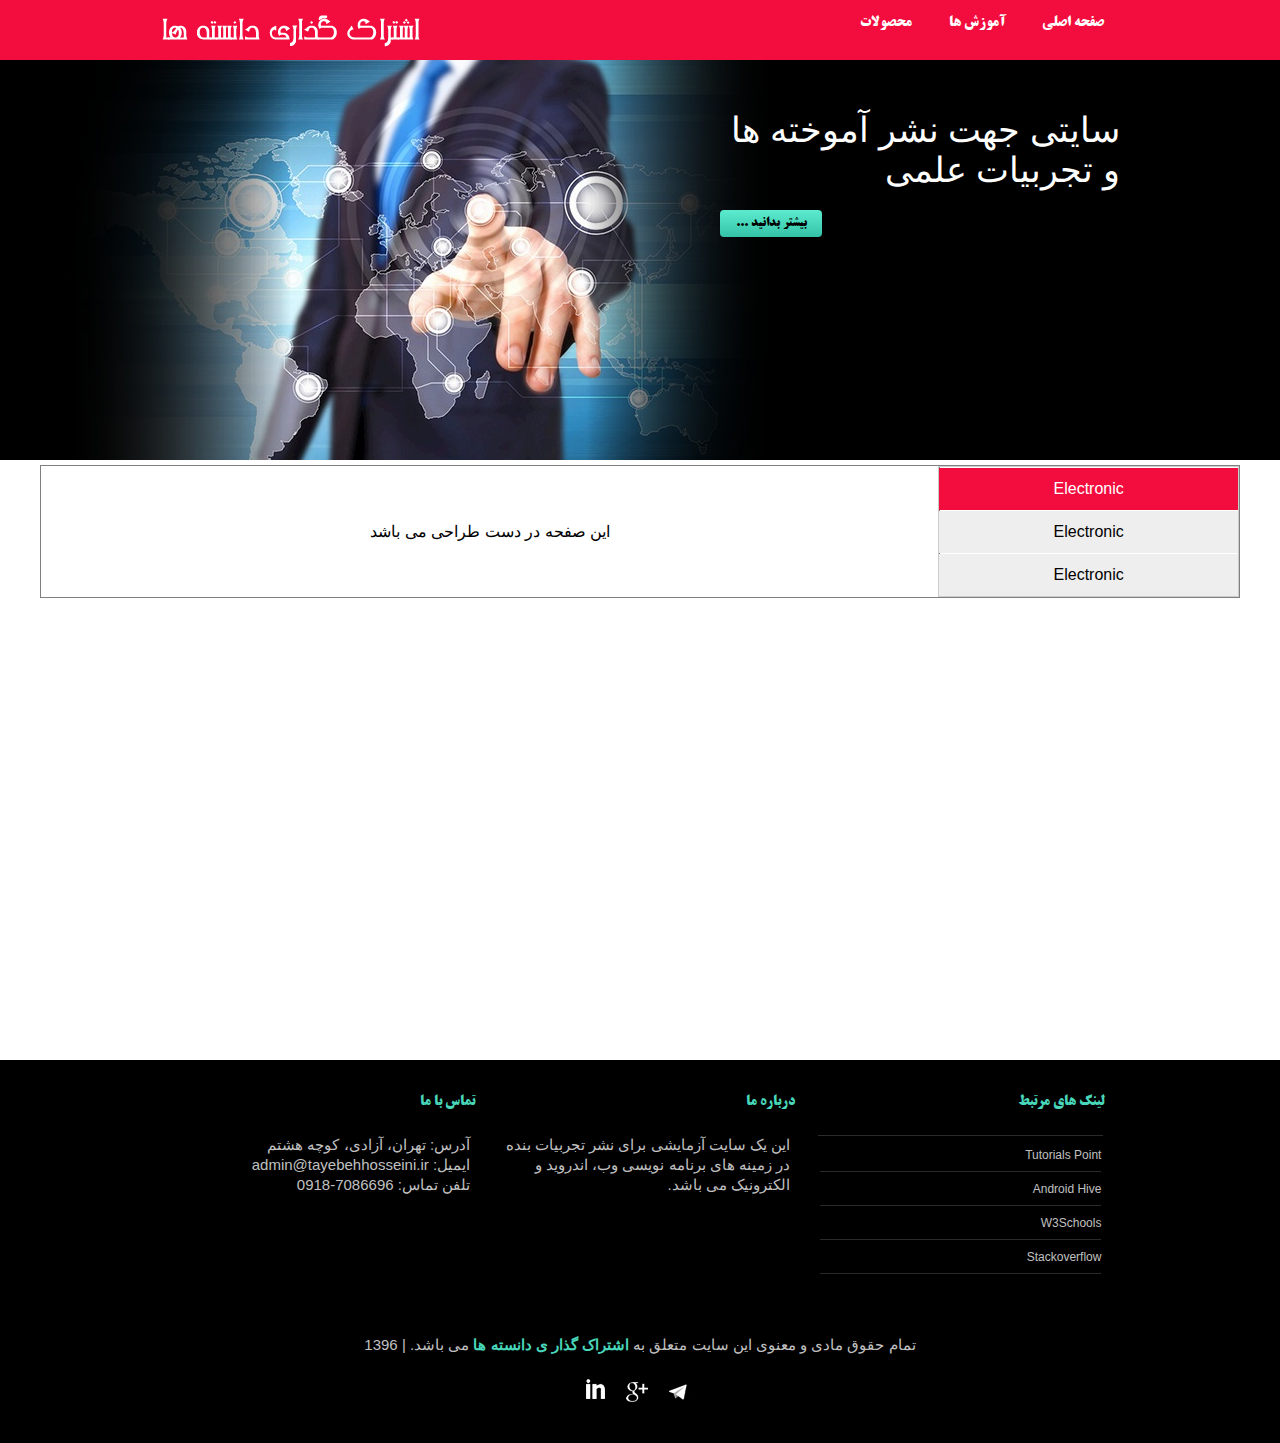
<file: electronic.html>
<!DOCTYPE html>

<html lang="en">
  <head>
    <meta charset="utf-8" />
    <!-- Change for better search engine indexing -->
    <title>اشتراک گذاری دانسته ها</title>
    <link href="images/icon.ico" rel="shortcut icon" type="image/x-icon">
    <meta name="title" content="اشتراک گذاری دانسته ها" />
    <meta name="description" content="این سایت جهت نشر تجربیات و آموخته های بنده در خدمت شماست." />
    <meta name="keywords" content="computer, software, programming, android" />
    <meta name="subject" content="اشتراک گذاری دانسته ها" />
    <meta name="copyright" content="Tayebeh Hosseini" />
    <meta name="robots" content="All" />
    <meta name="abstract" content="share knowledge" />
    <meta name="MSSmartTagsPreventParsing" content="true" />
    <link id="theme" rel="stylesheet" type="text/css" href="style.css" title="theme" />
    <link rel="stylesheet" href="http://fonts.googleapis.com/css?family=Roboto+Condensed:300|Roboto+Condensed|Roboto+Condensed:300|Roboto+Condensed:300|Roboto+Condensed:300|Roboto+Condensed:300" type="text/css" />
	<script type="text/javascript" language="javascript" src="js/jquery-1.8.1.min.js"></script>
	<script type="text/javascript" language="javascript" src="js/scripts.js"></script>
	<script type="text/javascript" language="javascript" src="js/theme.js"></script>
	<script type="text/javascript" language="javascript" src="js/custom.js"></script>

	<script type="text/javascript" language="javascript" src="js/jquery.min.js"></script>
	<script>
		$(document).ready(function(){
			$('.zoom').hover(function() {
				$(this).addClass('transition');
			}, function() {
				$(this).removeClass('transition');
			});
		});
	</script>

    <!-- Add your custom script here -->
  </head>
  <body>
    <header>
      <div id="top">
        <div class="bg"></div>
        <div class="row">
          <div id="logo"></div>
          <nav>
			<div class="dropdown">
			  <a href="index.html">صفحه اصلی</a>
			</div>

			<div class="dropdown">
			  <button class="dropbtn">آموزش ها</button>
			  <div class="dropdown-content">
				<a href="android.html">اندروید</a>
				<a href="php_mysql.html">PHP & MySql</a>
				<a href="matlab.html">متلب</a>
				<a href="electronic.html">الکترونیک</a>
			  </div>
			</div>

			<div class="dropdown">
			  <button class="dropbtn">محصولات</button>
			  <div class="dropdown-content">
				<a href="find_book.html">اپلیکیشن جستجوی کتاب</a>
				<a href="register_book.html">اپلیکیشن ثبت کتاب</a>
			  </div>
			</div>
          </nav>
          <div class="clear"></div>
        </div>
      </div>
      <div id="header-wrapper">
        <div class="bg"></div>
        <div class="row">
          <div id="header">
            <div id="tagline">
              <h1>سایتی جهت نشر آموخته ها و تجربیات علمی</h1>
              <input type="button" class="cta pie" value="بیشتر بدانید ..." />
            </div>
          </div>
        </div>
      </div>
    </header>
    <div id="wrapper">
      <div class="bg"></div>
      <div class="row">
        <div class="table_container">
			<table border="1" class="vertical_tbl_menu">
				<tr>
					<td style="width:25%" valign="top">
						<div class="vertical-menu">
						  <a href="electronic.html" class="active">Electronic</a>
						  <a href="indesign.html">Electronic</a>
						  <a href="indesign.html">Electronic</a>
						</div>
					</td>
					<td style="width:75%">این صفحه در دست طراحی می باشد</td>
				</tr>
			</table>
        </div>
      </div>
    </div>

    <footer id="footer">
      <div class="bg"></div>
      <div class="content">
        <div class="group">
          <div class="col span_1_of_3">
            <h2>لینک های مرتبط</h2>
            <div class="vmenu">
              <ul>
                <li>
                  <a href="https://www.tutorialspoint.com/android/">Tutorials Point</a>
                </li>
                <li>
                  <a href="https://www.androidhive.info">Android Hive</a>
                </li>
				<li>
                  <a href="https://www.w3schools.com/">W3Schools</a>
                </li>
				<li>
                  <a href="https://stackoverflow.com/">Stackoverflow</a>
                </li>
              </ul>
            </div>
          </div>
          <div class="col span_1_of_3">
            <h2>درباره ما</h2>
            <p class="des">این یک سایت آزمایشی برای نشر تجربیات بنده در زمینه های برنامه نویسی وب، اندروید و الکترونیک می باشد.</p>
          </div>
          <div class="col span_1_of_3">
            <h2>تماس با ما</h2>
            <p class="des">آدرس: تهران، آزادی، کوچه هشتم
              <br />ایمیل: admin@tayebehhosseini.ir
              <br /> تلفن تماس: 7086696-0918
            </p>
          </div>
        </div>
        <div class="clear"></div>
        <div class="baseline">
          <div>
            <p class="copyright"> تمام حقوق مادی و معنوی این سایت متعلق به
              <a href="http://www.tayebehhosseini.ir">اشتراک گذار ی دانسته ها</a> می باشد. | 1396

            </p>
          </div>
		  <br/>
          <ul class="social-links">
            <li>
              <a href="#" rel="nofollow" style="background-image:url('images/linkedin.png')" title="Linkedin"></a>
            </li>
            <li>
              <a href="#" style="background-image:url('images/googleplus.png')" title="Google+"></a>
            </li>
            <li>
              <a href="#" rel="nofollow" style="background-image:url('images/telegram.png')" title="Telegram"></a>
            </li>
          </ul>
          <div class="clear"></div>
        </div>
      </div>
    </footer>
  </body>
</html>
</file>
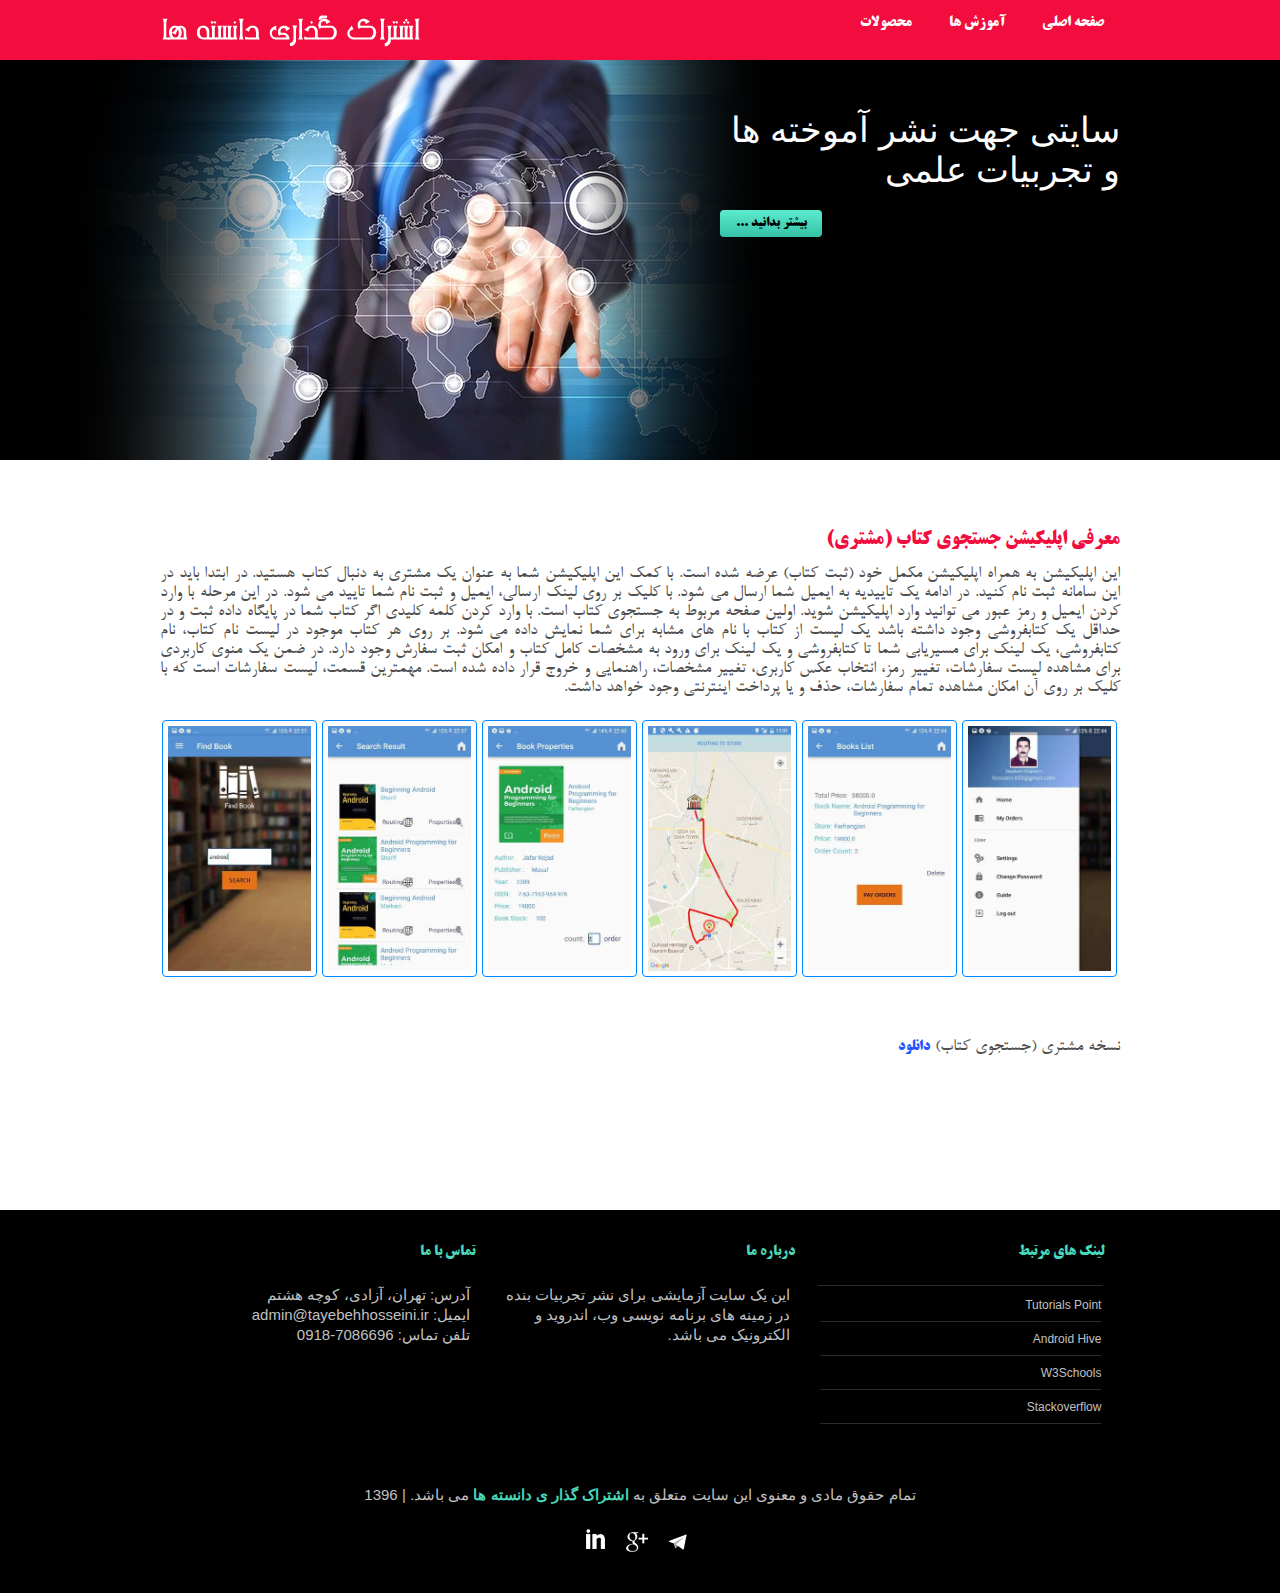
<file: find_book.html>
<!DOCTYPE html>

<html lang="en">
  <head>
    <meta charset="utf-8" />
    <!-- Change for better search engine indexing -->
    <title>اشتراک گذاری دانسته ها</title>
    <link href="images/icon.ico" rel="shortcut icon" type="image/x-icon">
    <meta name="title" content="اشتراک گذاری دانسته ها" />
    <meta name="description" content="این سایت جهت نشر تجربیات و آموخته های بنده در خدمت شماست." />
    <meta name="keywords" content="computer, software, programming, android" />
    <meta name="subject" content="اشتراک گذاری دانسته ها" />
    <meta name="copyright" content="Tayebeh Hosseini" />
    <meta name="robots" content="All" />
    <meta name="abstract" content="share knowledge" />
    <meta name="MSSmartTagsPreventParsing" content="true" />
    <link id="theme" rel="stylesheet" type="text/css" href="style.css" title="theme" />
    <link rel="stylesheet" href="http://fonts.googleapis.com/css?family=Roboto+Condensed:300|Roboto+Condensed|Roboto+Condensed:300|Roboto+Condensed:300|Roboto+Condensed:300|Roboto+Condensed:300" type="text/css" />
	<script type="text/javascript" language="javascript" src="js/jquery-1.8.1.min.js"></script>
	<script type="text/javascript" language="javascript" src="js/scripts.js"></script>
	<script type="text/javascript" language="javascript" src="js/theme.js"></script>
	<script type="text/javascript" language="javascript" src="js/custom.js"></script>

	<script type="text/javascript" language="javascript" src="js/jquery.min.js"></script>
	<script>
		$(document).ready(function(){
			$('.zoom').hover(function() {
				$(this).addClass('transition');
			}, function() {
				$(this).removeClass('transition');
			});
		});
	</script>

    <!-- Add your custom script here -->
  </head>
  <body>
    <header>
      <div id="top">
        <div class="bg"></div>
        <div class="row">
          <div id="logo"></div>
          <nav>
			<div class="dropdown">
			  <a href="index.html">صفحه اصلی</a>
			</div>

			<div class="dropdown">
			  <button class="dropbtn">آموزش ها</button>
			  <div class="dropdown-content">
				<a href="android.html">اندروید</a>
				<a href="php_mysql.html">PHP & MySql</a>
				<a href="matlab.html">متلب</a>
				<a href="electronic.html">الکترونیک</a>
			  </div>
			</div>

			<div class="dropdown">
			  <button class="dropbtn">محصولات</button>
			  <div class="dropdown-content">
				<a href="find_book.html">اپلیکیشن جستجوی کتاب</a>
				<a href="register_book.html">اپلیکیشن ثبت کتاب</a>
			  </div>
			</div>
          </nav>
          <div class="clear"></div>
        </div>
      </div>
      <div id="header-wrapper">
        <div class="bg"></div>
        <div class="row">
          <div id="header">
            <div id="tagline">
              <h1>سایتی جهت نشر آموخته ها و تجربیات علمی</h1>
              <input type="button" class="cta pie" value="بیشتر بدانید ..." />
            </div>
          </div>
        </div>
      </div>
    </header>
    <div id="wrapper">
      <div class="bg"></div>
      <div class="row">
        <div id="container">
          <div id="page">
            <div id="main">
              <section class="home">
                <!-- REMOVE THIS -->
				<div>
                  <h2>معرفی اپلیکیشن جستجوی کتاب (مشتری)</h2>
				  <h4>این اپلیکیشن به همراه اپلیکیشن مکمل خود (ثبت کتاب) عرضه شده است. با کمک این اپلیکیشن شما به عنوان یک مشتری به دنبال کتاب هستید. در ابتدا باید در این سامانه ثبت نام کنید. در ادامه یک تاییدیه به ایمیل شما ارسال می شود. با کلیک بر روی لینک ارسالی، ایمیل و ثبت نام شما تایید می شود. در این مرحله با وارد کردن ایمیل و رمز عبور می توانید وارد اپلیکیشن شوید. اولین صفحه مربوط به جستجوی کتاب است. با وارد کردن کلمه کلیدی اگر کتاب شما در پایگاه داده ثبت و در حداقل یک کتابفروشی وجود داشته باشد یک لیست از کتاب با نام های مشابه برای شما نمایش داده می شود. بر روی هر کتاب موجود در لیست نام کتاب، نام کتابفروشی، یک لینک برای مسیریابی شما تا کتابفروشی و یک لینک برای ورود به مشخصات کامل کتاب و امکان ثبت سفارش وجود دارد. در ضمن یک منوی کاربردی برای مشاهده لیست سفارشات، تغییر رمز، انتخاب عکس کاربری، تغییر مشخصات، راهنمایی و خروج قرار داده شده است. مهمترین قسمت، لیست سفارشات است که با کلیک بر روی آن امکان مشاهده تمام سفارشات، حذف و یا پرداخت اینترنتی وجود خواهد داشت.</h4>
				  <h3></h3>
				  <h3></h3>
				</div>
              </section>
            </div>
            <div>
				<table class="gallery">
					<tr>
						<td><img src="images/android/client_search.jpg" class="zoom"/>
						</td>
						<td><img src="images/android/client_book_list.jpg" class="zoom"/>
						</td>
						<td><img src="images/android/client_book_properties.jpg" class="zoom"/>
						</td>
						<td><img src="images/android/client_book_route.jpg" class="zoom"/>
						</td>
						<td><img src="images/android/client_purchase_list.jpg" class="zoom"/>
						</td>
						<td><img src="images/android/client_menu.jpg" class="zoom"/>
						</td>
					</tr>
				</table>
			</div>
			<div id="main">
              <section class="home">
				<div>
					<h4>نسخه مشتری  (جستجوی کتاب)	<a href="https://cafebazaar.ir/app/ir.tayebehhosseini.www.myclient/?l=fa">دانلود</a></h4>
				  <h3></h3>
				</div>
              </section>
            </div>
			<div id="main"> </div>
          </div>
        </div>
      </div>
    </div>

    <footer id="footer">
      <div class="bg"></div>
      <div class="content">
        <div class="group">
          <div class="col span_1_of_3">
            <h2>لینک های مرتبط</h2>
            <div class="vmenu">
              <ul>
                <li>
                  <a href="https://www.tutorialspoint.com/android/">Tutorials Point</a>
                </li>
                <li>
                  <a href="https://www.androidhive.info">Android Hive</a>
                </li>
				<li>
                  <a href="https://www.w3schools.com/">W3Schools</a>
                </li>
				<li>
                  <a href="https://stackoverflow.com/">Stackoverflow</a>
                </li>
              </ul>
            </div>
          </div>
          <div class="col span_1_of_3">
            <h2>درباره ما</h2>
            <p class="des">این یک سایت آزمایشی برای نشر تجربیات بنده در زمینه های برنامه نویسی وب، اندروید و الکترونیک می باشد.</p>
          </div>
          <div class="col span_1_of_3">
            <h2>تماس با ما</h2>
            <p class="des">آدرس: تهران، آزادی، کوچه هشتم
              <br />ایمیل: admin@tayebehhosseini.ir
              <br /> تلفن تماس: 7086696-0918
            </p>
          </div>
        </div>
        <div class="clear"></div>
        <div class="baseline">
          <div>
            <p class="copyright"> تمام حقوق مادی و معنوی این سایت متعلق به
              <a href="http://www.tayebehhosseini.ir">اشتراک گذار ی دانسته ها</a> می باشد. | 1396

            </p>
          </div>
		  <br/>
          <ul class="social-links">
            <li>
              <a href="#" rel="nofollow" style="background-image:url('images/linkedin.png')" title="Linkedin"></a>
            </li>
            <li>
              <a href="#" style="background-image:url('images/googleplus.png')" title="Google+"></a>
            </li>
            <li>
              <a href="#" rel="nofollow" style="background-image:url('images/telegram.png')" title="Telegram"></a>
            </li>
          </ul>
          <div class="clear"></div>
        </div>
      </div>
    </footer>
  </body>
</html>
</file>
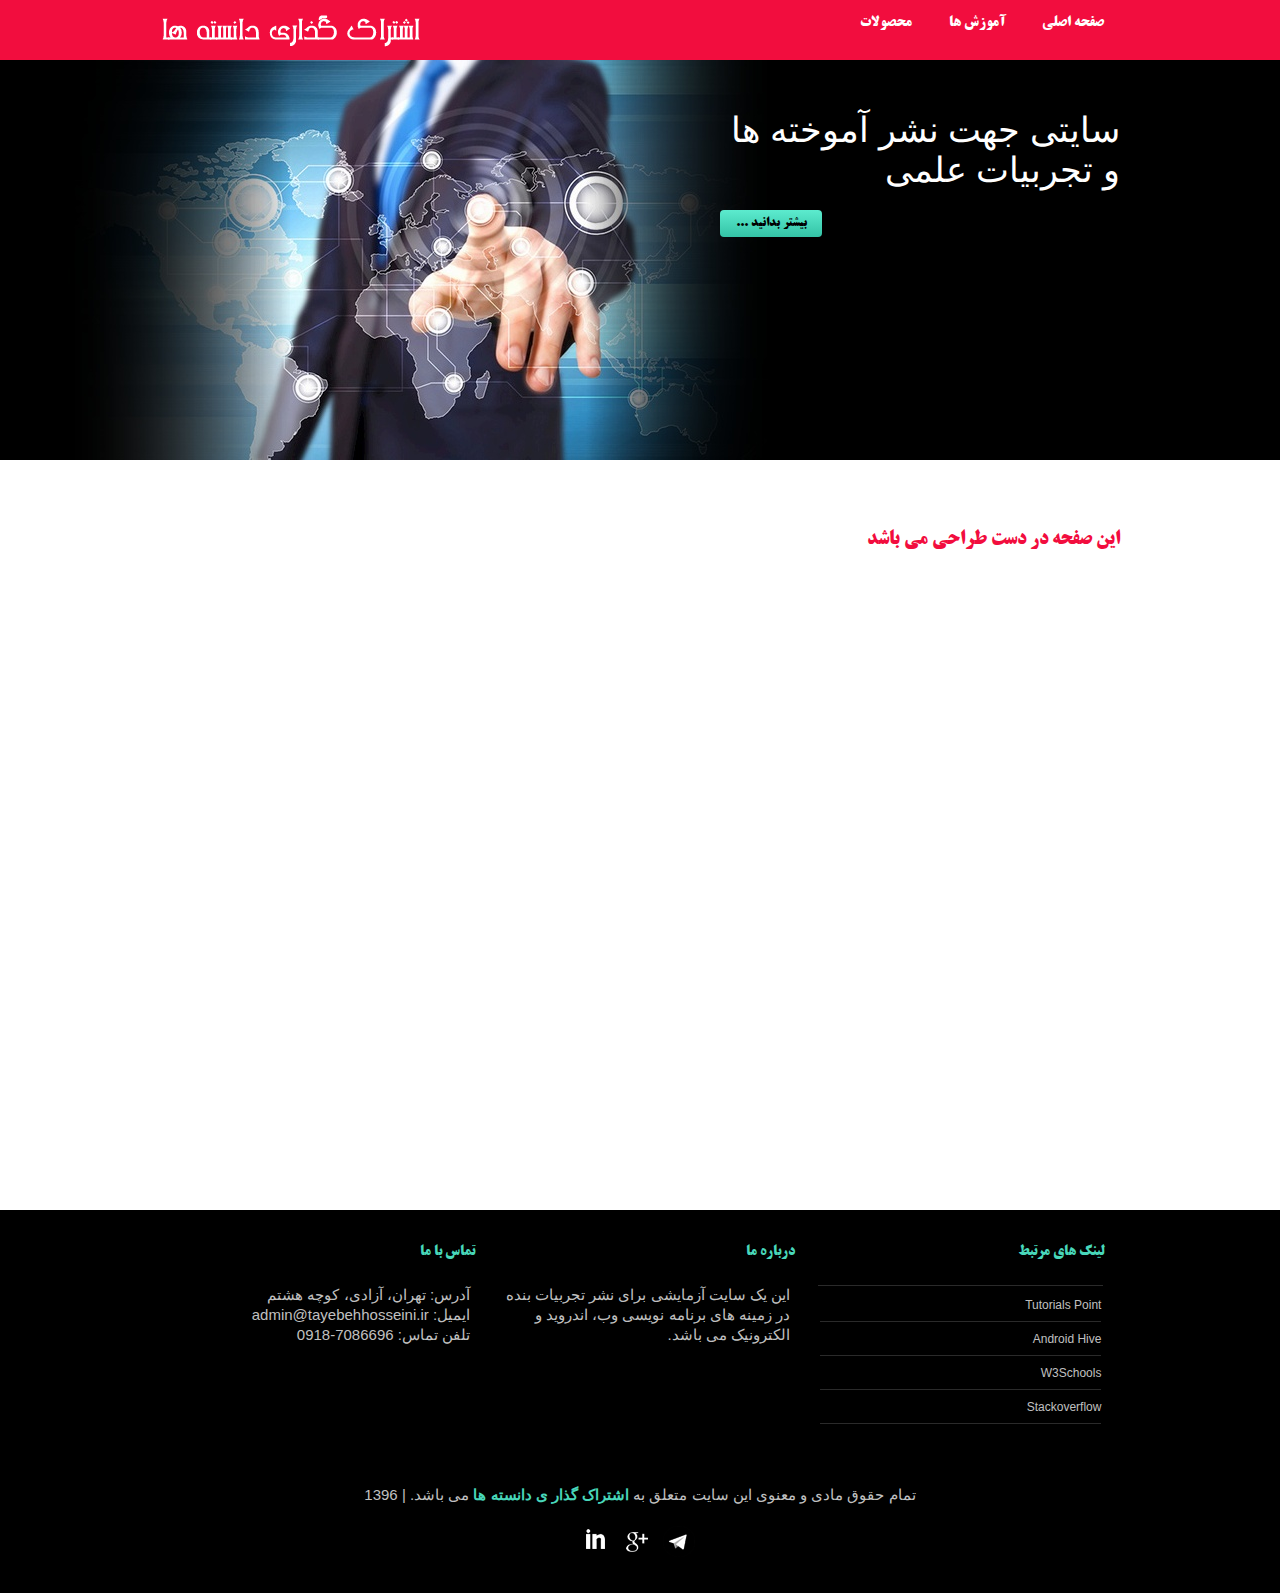
<file: indesign.html>
<!DOCTYPE html>

<html lang="en">
  <head>
    <meta charset="utf-8" />
    <!-- Change for better search engine indexing -->
    <title>اشتراک گذاری دانسته ها</title>
    <link href="images/icon.ico" rel="shortcut icon" type="image/x-icon">
    <meta name="title" content="اشتراک گذاری دانسته ها" />
    <meta name="description" content="این سایت جهت نشر تجربیات و آموخته های بنده در خدمت شماست." />
    <meta name="keywords" content="computer, software, programming, android" />
    <meta name="subject" content="اشتراک گذاری دانسته ها" />
    <meta name="copyright" content="Tayebeh Hosseini" />
    <meta name="robots" content="All" />
    <meta name="abstract" content="share knowledge" />
    <meta name="MSSmartTagsPreventParsing" content="true" />
    <link id="theme" rel="stylesheet" type="text/css" href="style.css" title="theme" />
    <link rel="stylesheet" href="http://fonts.googleapis.com/css?family=Roboto+Condensed:300|Roboto+Condensed|Roboto+Condensed:300|Roboto+Condensed:300|Roboto+Condensed:300|Roboto+Condensed:300" type="text/css" />
	<script type="text/javascript" language="javascript" src="js/jquery-1.8.1.min.js"></script>
	<script type="text/javascript" language="javascript" src="js/scripts.js"></script>
	<script type="text/javascript" language="javascript" src="js/theme.js"></script>
	<script type="text/javascript" language="javascript" src="js/custom.js"></script>

	<script type="text/javascript" language="javascript" src="js/jquery.min.js"></script>
	<script>
		$(document).ready(function(){
			$('.zoom').hover(function() {
				$(this).addClass('transition');
			}, function() {
				$(this).removeClass('transition');
			});
		});
	</script>

    <!-- Add your custom script here -->
  </head>
  <body>
    <header>
      <div id="top">
        <div class="bg"></div>
        <div class="row">
          <div id="logo"></div>
          <nav>
			<div class="dropdown">
			  <a href="index.html">صفحه اصلی</a>
			</div>

			<div class="dropdown">
			  <button class="dropbtn">آموزش ها</button>
			  <div class="dropdown-content">
				<a href="android.html">اندروید</a>
				<a href="php_mysql.html">PHP & MySql</a>
				<a href="matlab.html">متلب</a>
				<a href="electronic.html">الکترونیک</a>
			  </div>
			</div>

			<div class="dropdown">
			  <button class="dropbtn">محصولات</button>
			  <div class="dropdown-content">
				<a href="find_book.html">اپلیکیشن جستجوی کتاب</a>
				<a href="register_book.html">اپلیکیشن ثبت کتاب</a>
			  </div>
			</div>
          </nav>
          <div class="clear"></div>
        </div>
      </div>
      <div id="header-wrapper">
        <div class="bg"></div>
        <div class="row">
          <div id="header">
            <div id="tagline">
              <h1>سایتی جهت نشر آموخته ها و تجربیات علمی</h1>
              <input type="button" class="cta pie" value="بیشتر بدانید ..." />
            </div>
          </div>
        </div>
      </div>
    </header>
    <div id="wrapper">
      <div class="bg"></div>
      <div class="row">
        <div id="container">
          <div id="page">
			<div id="main">
              <section class="home">
                <!-- REMOVE THIS -->
                <div style="text-align:center">
                  <h2>این صفحه در دست طراحی می باشد</h2>
				  <h3></h3>
				  <h3></h3>
                </div>
              </section>
            </div>
			<div id="main"> </div>
          </div>
        </div>
      </div>
    </div>

    <footer id="footer">
      <div class="bg"></div>
      <div class="content">
        <div class="group">
          <div class="col span_1_of_3">
            <h2>لینک های مرتبط</h2>
            <div class="vmenu">
              <ul>
                <li>
                  <a href="https://www.tutorialspoint.com/android/">Tutorials Point</a>
                </li>
                <li>
                  <a href="https://www.androidhive.info">Android Hive</a>
                </li>
				<li>
                  <a href="https://www.w3schools.com/">W3Schools</a>
                </li>
				<li>
                  <a href="https://stackoverflow.com/">Stackoverflow</a>
                </li>
              </ul>
            </div>
          </div>
          <div class="col span_1_of_3">
            <h2>درباره ما</h2>
            <p class="des">این یک سایت آزمایشی برای نشر تجربیات بنده در زمینه های برنامه نویسی وب، اندروید و الکترونیک می باشد.</p>
          </div>
          <div class="col span_1_of_3">
            <h2>تماس با ما</h2>
            <p class="des">آدرس: تهران، آزادی، کوچه هشتم
              <br />ایمیل: admin@tayebehhosseini.ir
              <br /> تلفن تماس: 7086696-0918
            </p>
          </div>
        </div>
        <div class="clear"></div>
        <div class="baseline">
          <div>
            <p class="copyright"> تمام حقوق مادی و معنوی این سایت متعلق به
              <a href="http://www.tayebehhosseini.ir">اشتراک گذار ی دانسته ها</a> می باشد. | 1396

            </p>
          </div>
		  <br/>
          <ul class="social-links">
            <li>
              <a href="#" rel="nofollow" style="background-image:url('images/linkedin.png')" title="Linkedin"></a>
            </li>
            <li>
              <a href="#" style="background-image:url('images/googleplus.png')" title="Google+"></a>
            </li>
            <li>
              <a href="#" rel="nofollow" style="background-image:url('images/telegram.png')" title="Telegram"></a>
            </li>
          </ul>
          <div class="clear"></div>
        </div>
      </div>
    </footer>
  </body>
</html>
</file>
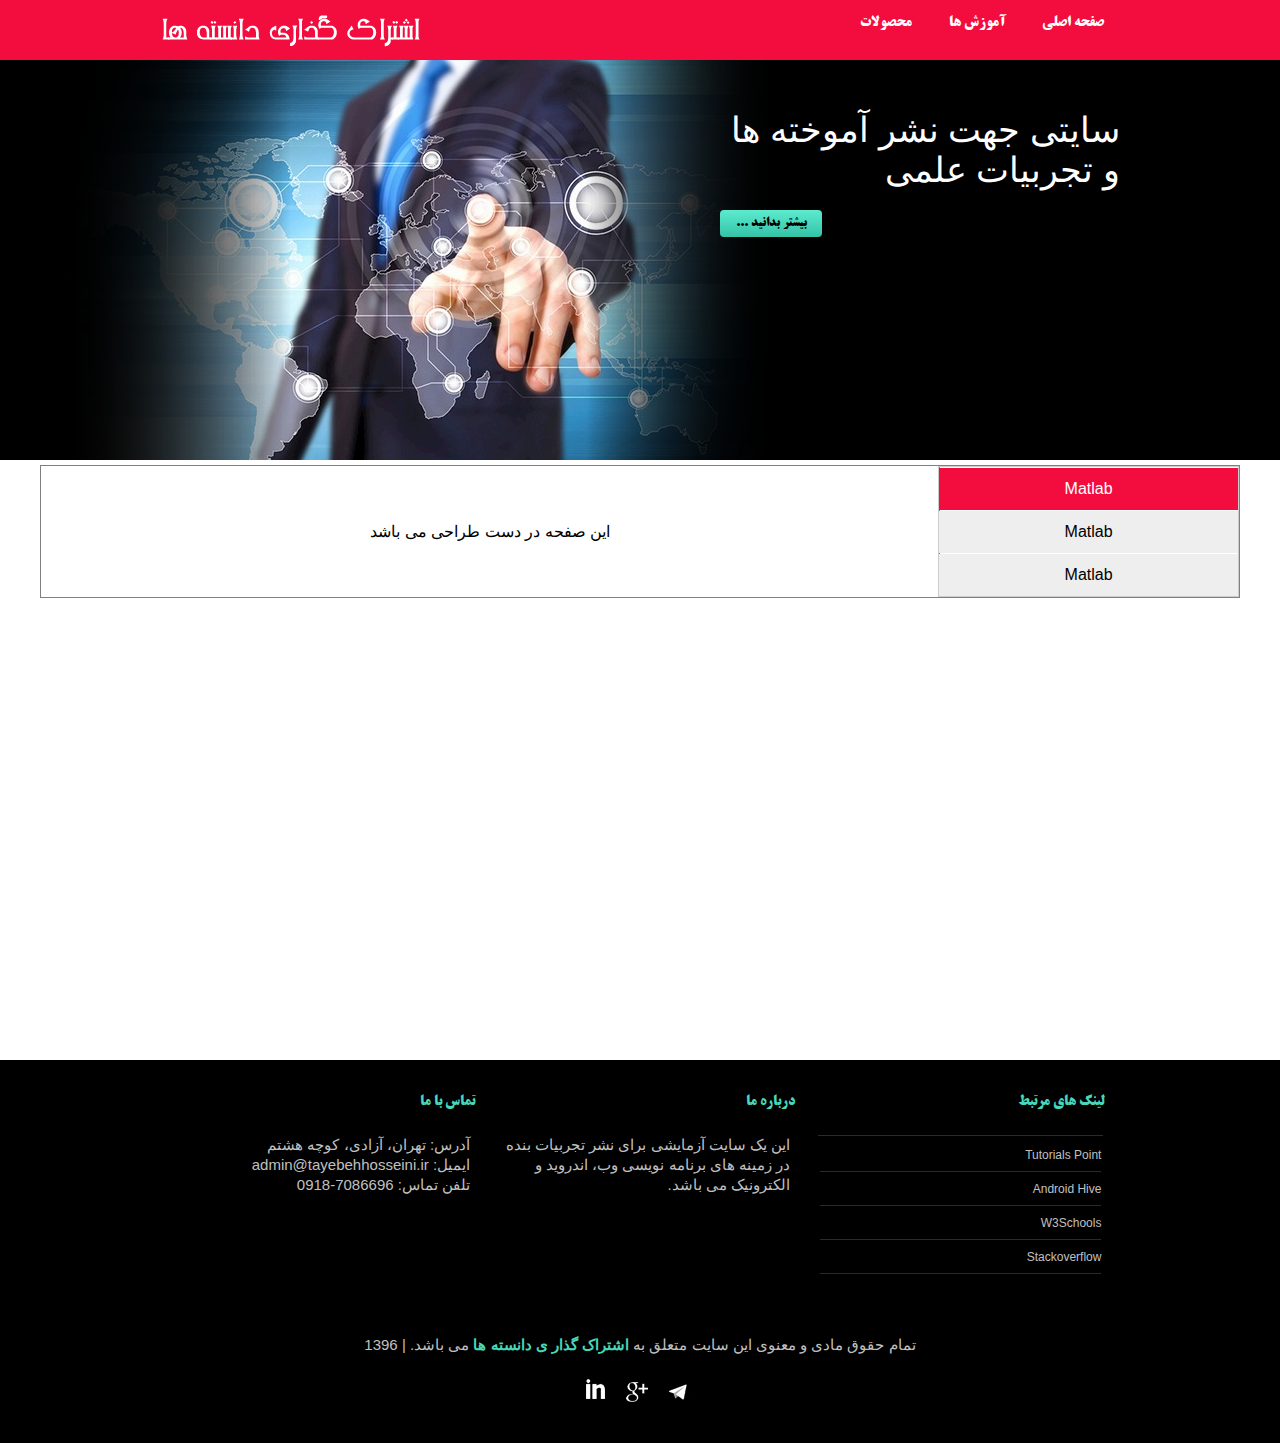
<file: matlab.html>
<!DOCTYPE html>

<html lang="en">
  <head>
    <meta charset="utf-8" />
    <!-- Change for better search engine indexing -->
    <title>اشتراک گذاری دانسته ها</title>
    <link href="images/icon.ico" rel="shortcut icon" type="image/x-icon">
    <meta name="title" content="اشتراک گذاری دانسته ها" />
    <meta name="description" content="این سایت جهت نشر تجربیات و آموخته های بنده در خدمت شماست." />
    <meta name="keywords" content="computer, software, programming, android" />
    <meta name="subject" content="اشتراک گذاری دانسته ها" />
    <meta name="copyright" content="Tayebeh Hosseini" />
    <meta name="robots" content="All" />
    <meta name="abstract" content="share knowledge" />
    <meta name="MSSmartTagsPreventParsing" content="true" />
    <link id="theme" rel="stylesheet" type="text/css" href="style.css" title="theme" />
    <link rel="stylesheet" href="http://fonts.googleapis.com/css?family=Roboto+Condensed:300|Roboto+Condensed|Roboto+Condensed:300|Roboto+Condensed:300|Roboto+Condensed:300|Roboto+Condensed:300" type="text/css" />
	<script type="text/javascript" language="javascript" src="js/jquery-1.8.1.min.js"></script>
	<script type="text/javascript" language="javascript" src="js/scripts.js"></script>
	<script type="text/javascript" language="javascript" src="js/theme.js"></script>
	<script type="text/javascript" language="javascript" src="js/custom.js"></script>

	<script type="text/javascript" language="javascript" src="js/jquery.min.js"></script>
	<script>
		$(document).ready(function(){
			$('.zoom').hover(function() {
				$(this).addClass('transition');
			}, function() {
				$(this).removeClass('transition');
			});
		});
	</script>

    <!-- Add your custom script here -->
  </head>
  <body>
    <header>
      <div id="top">
        <div class="bg"></div>
        <div class="row">
          <div id="logo"></div>
          <nav>
			<div class="dropdown">
			  <a href="index.html">صفحه اصلی</a>
			</div>

			<div class="dropdown">
			  <button class="dropbtn">آموزش ها</button>
			  <div class="dropdown-content">
				<a href="android.html">اندروید</a>
				<a href="php_mysql.html">PHP & MySql</a>
				<a href="matlab.html">متلب</a>
				<a href="electronic.html">الکترونیک</a>
			  </div>
			</div>

			<div class="dropdown">
			  <button class="dropbtn">محصولات</button>
			  <div class="dropdown-content">
				<a href="find_book.html">اپلیکیشن جستجوی کتاب</a>
				<a href="register_book.html">اپلیکیشن ثبت کتاب</a>
			  </div>
			</div>
          </nav>
          <div class="clear"></div>
        </div>
      </div>
      <div id="header-wrapper">
        <div class="bg"></div>
        <div class="row">
          <div id="header">
            <div id="tagline">
              <h1>سایتی جهت نشر آموخته ها و تجربیات علمی</h1>
              <input type="button" class="cta pie" value="بیشتر بدانید ..." />
            </div>
          </div>
        </div>
      </div>
    </header>
    <div id="wrapper">
      <div class="bg"></div>
      <div class="row">
        <div class="table_container">
			<table border="1" class="vertical_tbl_menu">
				<tr>
					<td style="width:25%" valign="top">
						<div class="vertical-menu">
						  <a href="matlab.html" class="active">Matlab</a>
						  <a href="indesign.html">Matlab</a>
						  <a href="indesign.html">Matlab</a>
						</div>
					</td>
					<td style="width:75%">این صفحه در دست طراحی می باشد</td>
				</tr>
			</table>
        </div>
      </div>
    </div>

    <footer id="footer">
      <div class="bg"></div>
      <div class="content">
        <div class="group">
          <div class="col span_1_of_3">
            <h2>لینک های مرتبط</h2>
            <div class="vmenu">
              <ul>
                <li>
                  <a href="https://www.tutorialspoint.com/android/">Tutorials Point</a>
                </li>
                <li>
                  <a href="https://www.androidhive.info">Android Hive</a>
                </li>
				<li>
                  <a href="https://www.w3schools.com/">W3Schools</a>
                </li>
				<li>
                  <a href="https://stackoverflow.com/">Stackoverflow</a>
                </li>
              </ul>
            </div>
          </div>
          <div class="col span_1_of_3">
            <h2>درباره ما</h2>
            <p class="des">این یک سایت آزمایشی برای نشر تجربیات بنده در زمینه های برنامه نویسی وب، اندروید و الکترونیک می باشد.</p>
          </div>
          <div class="col span_1_of_3">
            <h2>تماس با ما</h2>
            <p class="des">آدرس: تهران، آزادی، کوچه هشتم
              <br />ایمیل: admin@tayebehhosseini.ir
              <br /> تلفن تماس: 7086696-0918
            </p>
          </div>
        </div>
        <div class="clear"></div>
        <div class="baseline">
          <div>
            <p class="copyright"> تمام حقوق مادی و معنوی این سایت متعلق به
              <a href="http://www.tayebehhosseini.ir">اشتراک گذار ی دانسته ها</a> می باشد. | 1396

            </p>
          </div>
		  <br/>
          <ul class="social-links">
            <li>
              <a href="#" rel="nofollow" style="background-image:url('images/linkedin.png')" title="Linkedin"></a>
            </li>
            <li>
              <a href="#" style="background-image:url('images/googleplus.png')" title="Google+"></a>
            </li>
            <li>
              <a href="#" rel="nofollow" style="background-image:url('images/telegram.png')" title="Telegram"></a>
            </li>
          </ul>
          <div class="clear"></div>
        </div>
      </div>
    </footer>
  </body>
</html>
</file>
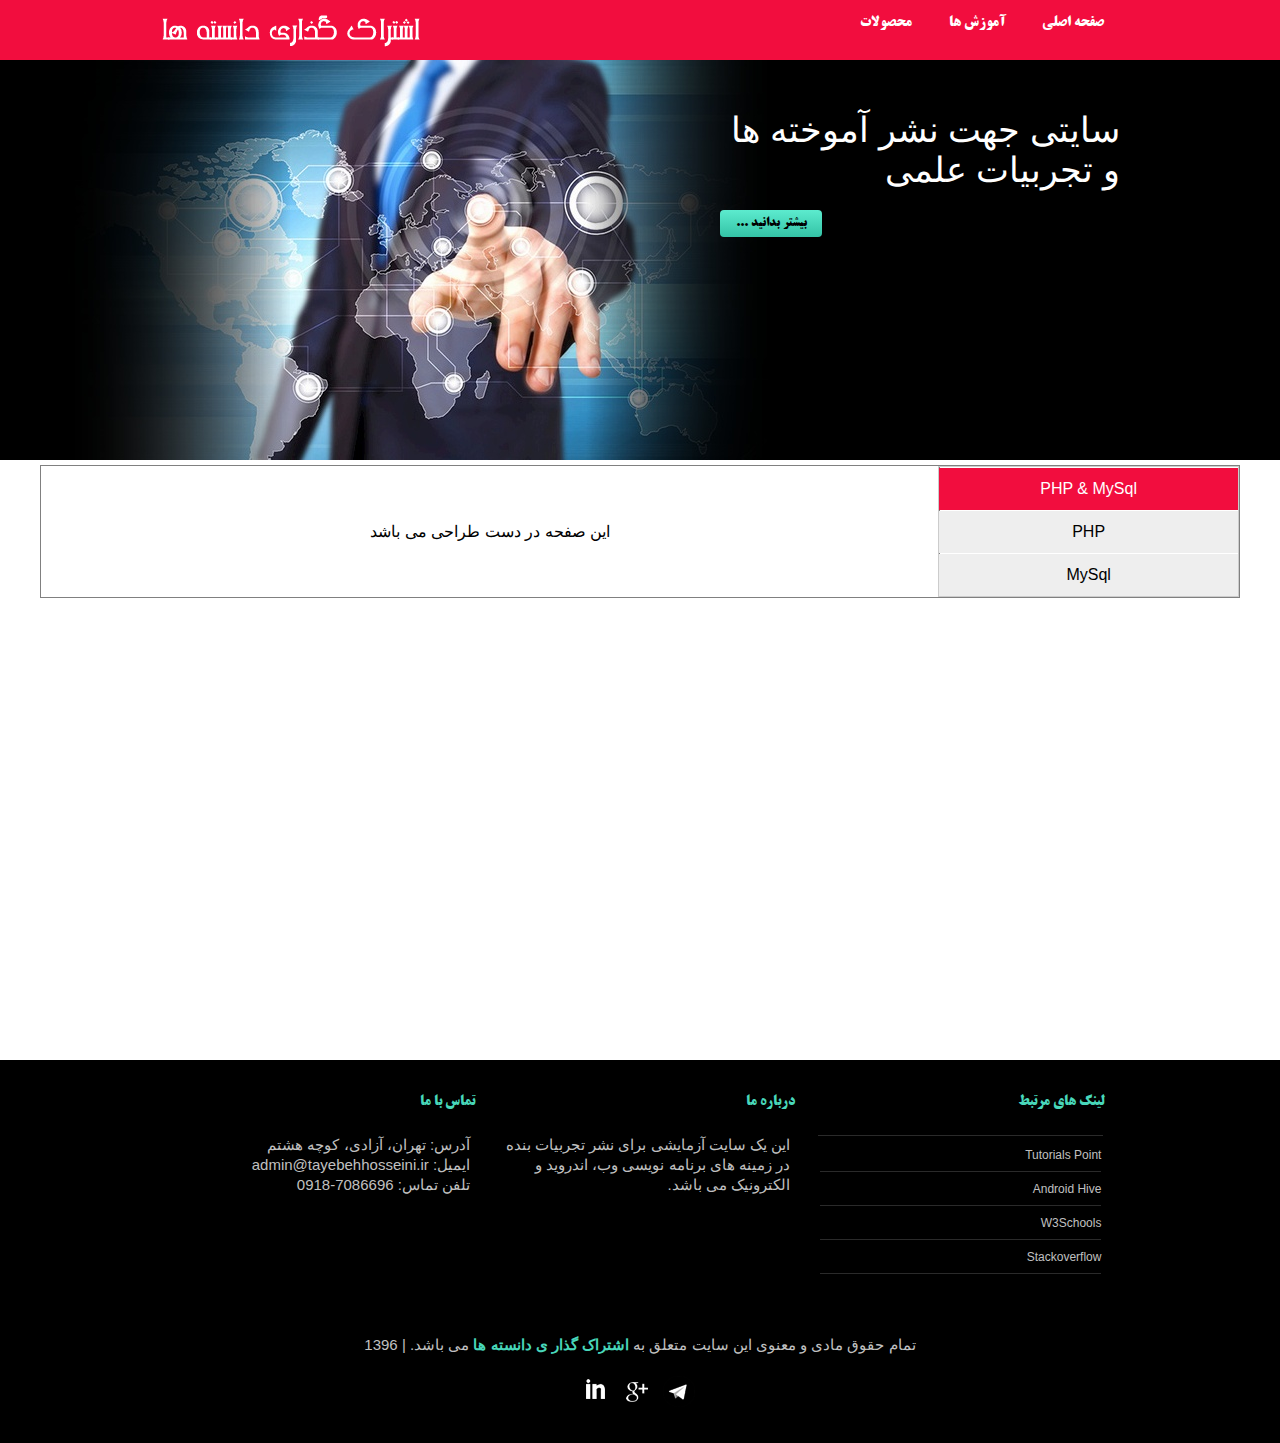
<file: php_mysql.html>
<!DOCTYPE html>

<html lang="en">
  <head>
    <meta charset="utf-8" />
    <!-- Change for better search engine indexing -->
    <title>اشتراک گذاری دانسته ها</title>
    <link href="images/icon.ico" rel="shortcut icon" type="image/x-icon">
    <meta name="title" content="اشتراک گذاری دانسته ها" />
    <meta name="description" content="این سایت جهت نشر تجربیات و آموخته های بنده در خدمت شماست." />
    <meta name="keywords" content="computer, software, programming, android" />
    <meta name="subject" content="اشتراک گذاری دانسته ها" />
    <meta name="copyright" content="Tayebeh Hosseini" />
    <meta name="robots" content="All" />
    <meta name="abstract" content="share knowledge" />
    <meta name="MSSmartTagsPreventParsing" content="true" />
    <link id="theme" rel="stylesheet" type="text/css" href="style.css" title="theme" />
    <link rel="stylesheet" href="http://fonts.googleapis.com/css?family=Roboto+Condensed:300|Roboto+Condensed|Roboto+Condensed:300|Roboto+Condensed:300|Roboto+Condensed:300|Roboto+Condensed:300" type="text/css" />
	<script type="text/javascript" language="javascript" src="js/jquery-1.8.1.min.js"></script>
	<script type="text/javascript" language="javascript" src="js/scripts.js"></script>
	<script type="text/javascript" language="javascript" src="js/theme.js"></script>
	<script type="text/javascript" language="javascript" src="js/custom.js"></script>

	<script type="text/javascript" language="javascript" src="js/jquery.min.js"></script>
	<script>
		$(document).ready(function(){
			$('.zoom').hover(function() {
				$(this).addClass('transition');
			}, function() {
				$(this).removeClass('transition');
			});
		});
	</script>

    <!-- Add your custom script here -->
  </head>
  <body>
    <header>
      <div id="top">
        <div class="bg"></div>
        <div class="row">
          <div id="logo"></div>
          <nav>
			<div class="dropdown">
			  <a href="index.html">صفحه اصلی</a>
			</div>

			<div class="dropdown">
			  <button class="dropbtn">آموزش ها</button>
			  <div class="dropdown-content">
				<a href="android.html">اندروید</a>
				<a href="php_mysql.html">PHP & MySql</a>
				<a href="matlab.html">متلب</a>
				<a href="electronic.html">الکترونیک</a>
			  </div>
			</div>

			<div class="dropdown">
			  <button class="dropbtn">محصولات</button>
			  <div class="dropdown-content">
				<a href="find_book.html">اپلیکیشن جستجوی کتاب</a>
				<a href="register_book.html">اپلیکیشن ثبت کتاب</a>
			  </div>
			</div>
          </nav>
          <div class="clear"></div>
        </div>
      </div>
      <div id="header-wrapper">
        <div class="bg"></div>
        <div class="row">
          <div id="header">
            <div id="tagline">
              <h1>سایتی جهت نشر آموخته ها و تجربیات علمی</h1>
              <input type="button" class="cta pie" value="بیشتر بدانید ..." />
            </div>
          </div>
        </div>
      </div>
    </header>
    <div id="wrapper">
      <div class="bg"></div>
      <div class="row">
        <div class="table_container">
			<table border="1" class="vertical_tbl_menu">
				<tr>
					<td style="width:25%" valign="top">
						<div class="vertical-menu">
						  <a href="php_mysql.html" class="active">PHP & MySql</a>
						  <a href="indesign.html">PHP</a>
						  <a href="indesign.html">MySql</a>
						</div>
					</td>
					<td style="width:75%">این صفحه در دست طراحی می باشد</td>
				</tr>
			</table>
        </div>
      </div>
    </div>

    <footer id="footer">
      <div class="bg"></div>
      <div class="content">
        <div class="group">
          <div class="col span_1_of_3">
            <h2>لینک های مرتبط</h2>
            <div class="vmenu">
              <ul>
                <li>
                  <a href="https://www.tutorialspoint.com/android/">Tutorials Point</a>
                </li>
                <li>
                  <a href="https://www.androidhive.info">Android Hive</a>
                </li>
				<li>
                  <a href="https://www.w3schools.com/">W3Schools</a>
                </li>
				<li>
                  <a href="https://stackoverflow.com/">Stackoverflow</a>
                </li>
              </ul>
            </div>
          </div>
          <div class="col span_1_of_3">
            <h2>درباره ما</h2>
            <p class="des">این یک سایت آزمایشی برای نشر تجربیات بنده در زمینه های برنامه نویسی وب، اندروید و الکترونیک می باشد.</p>
          </div>
          <div class="col span_1_of_3">
            <h2>تماس با ما</h2>
            <p class="des">آدرس: تهران، آزادی، کوچه هشتم
              <br />ایمیل: admin@tayebehhosseini.ir
              <br /> تلفن تماس: 7086696-0918
            </p>
          </div>
        </div>
        <div class="clear"></div>
        <div class="baseline">
          <div>
            <p class="copyright"> تمام حقوق مادی و معنوی این سایت متعلق به
              <a href="http://www.tayebehhosseini.ir">اشتراک گذار ی دانسته ها</a> می باشد. | 1396

            </p>
          </div>
		  <br/>
          <ul class="social-links">
            <li>
              <a href="#" rel="nofollow" style="background-image:url('images/linkedin.png')" title="Linkedin"></a>
            </li>
            <li>
              <a href="#" style="background-image:url('images/googleplus.png')" title="Google+"></a>
            </li>
            <li>
              <a href="#" rel="nofollow" style="background-image:url('images/telegram.png')" title="Telegram"></a>
            </li>
          </ul>
          <div class="clear"></div>
        </div>
      </div>
    </footer>
  </body>
</html>
</file>
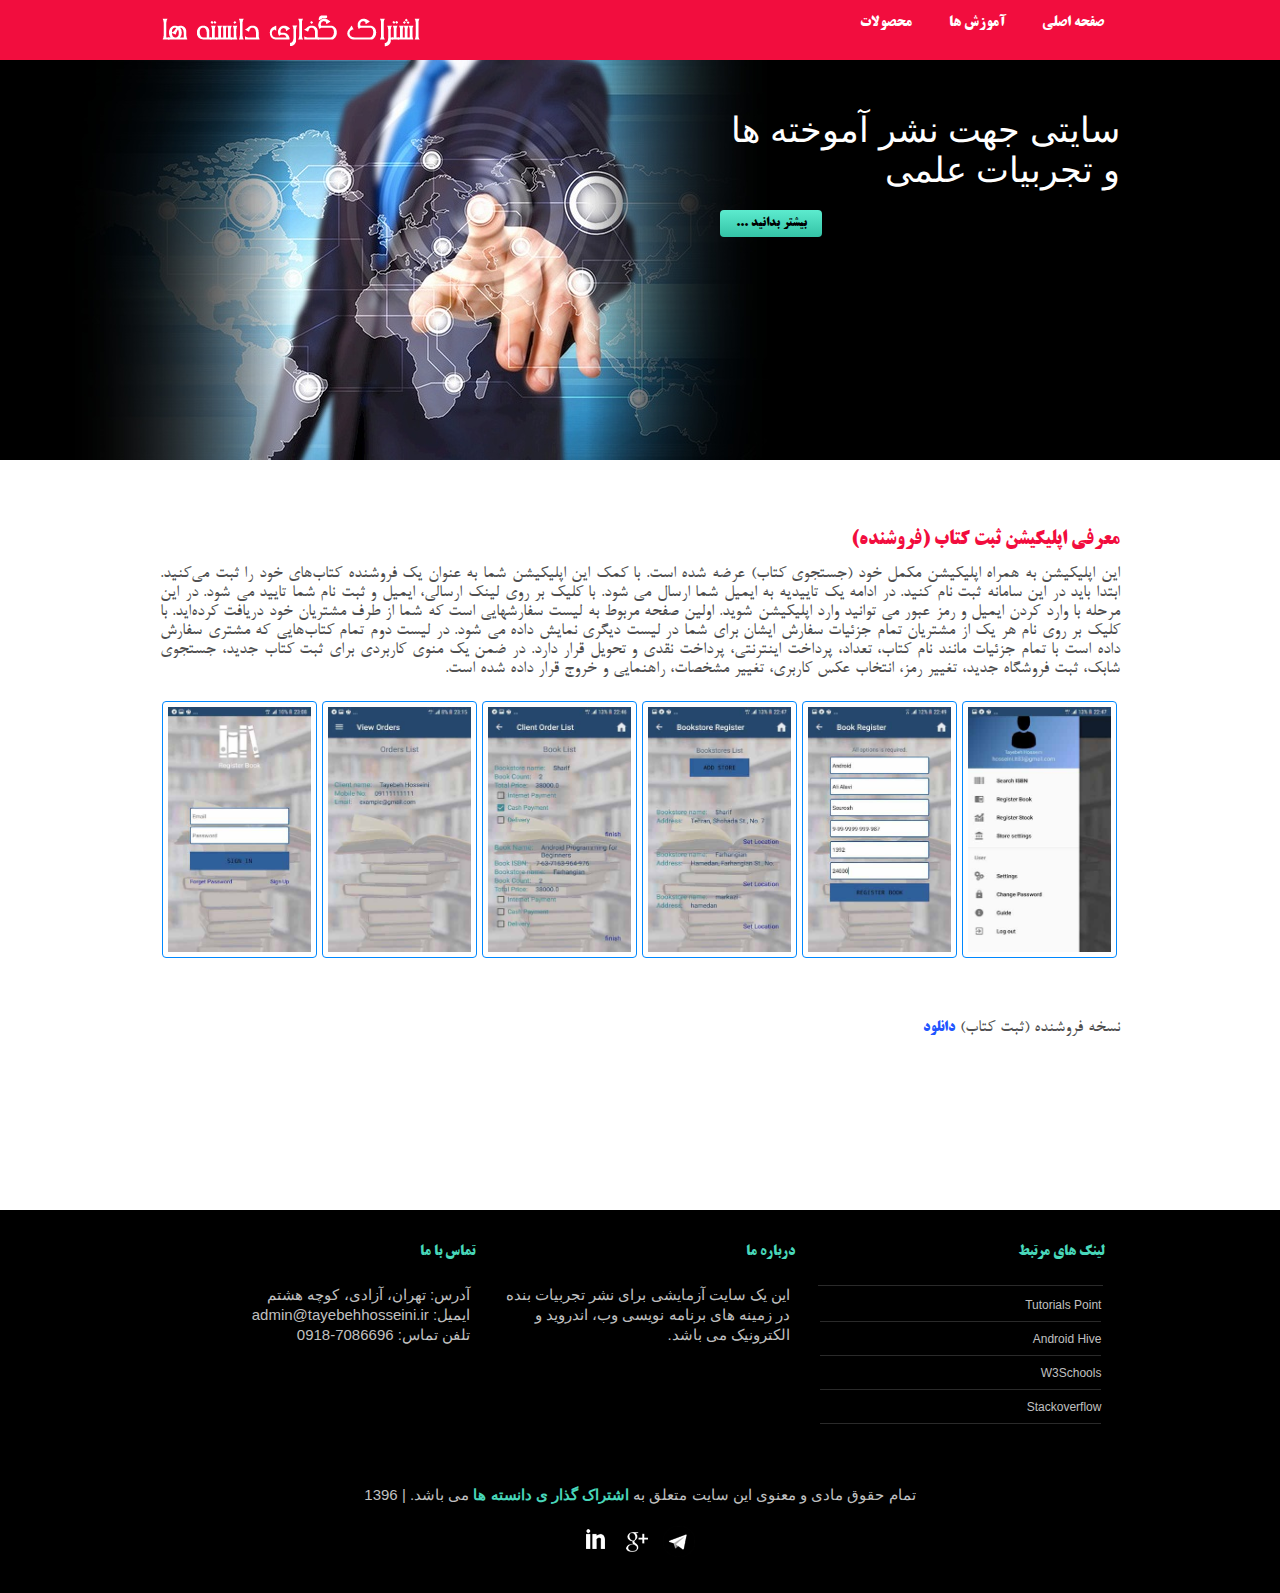
<file: register_book.html>
<!DOCTYPE html>

<html lang="en">
  <head>
    <meta charset="utf-8" />
    <!-- Change for better search engine indexing -->
    <title>اشتراک گذاری دانسته ها</title>
    <link href="images/icon.ico" rel="shortcut icon" type="image/x-icon">
    <meta name="title" content="اشتراک گذاری دانسته ها" />
    <meta name="description" content="این سایت جهت نشر تجربیات و آموخته های بنده در خدمت شماست." />
    <meta name="keywords" content="computer, software, programming, android" />
    <meta name="subject" content="اشتراک گذاری دانسته ها" />
    <meta name="copyright" content="Tayebeh Hosseini" />
    <meta name="robots" content="All" />
    <meta name="abstract" content="share knowledge" />
    <meta name="MSSmartTagsPreventParsing" content="true" />
    <link id="theme" rel="stylesheet" type="text/css" href="style.css" title="theme" />
    <link rel="stylesheet" href="http://fonts.googleapis.com/css?family=Roboto+Condensed:300|Roboto+Condensed|Roboto+Condensed:300|Roboto+Condensed:300|Roboto+Condensed:300|Roboto+Condensed:300" type="text/css" />
	<script type="text/javascript" language="javascript" src="js/jquery-1.8.1.min.js"></script>
	<script type="text/javascript" language="javascript" src="js/scripts.js"></script>
	<script type="text/javascript" language="javascript" src="js/theme.js"></script>
	<script type="text/javascript" language="javascript" src="js/custom.js"></script>

	<script type="text/javascript" language="javascript" src="js/jquery.min.js"></script>
	<script>
		$(document).ready(function(){
			$('.zoom').hover(function() {
				$(this).addClass('transition');
			}, function() {
				$(this).removeClass('transition');
			});
		});
	</script>

    <!-- Add your custom script here -->
  </head>
  <body>
    <header>
      <div id="top">
        <div class="bg"></div>
        <div class="row">
          <div id="logo"></div>
          <nav>
			<div class="dropdown">
			  <a href="index.html">صفحه اصلی</a>
			</div>

			<div class="dropdown">
			  <button class="dropbtn">آموزش ها</button>
			  <div class="dropdown-content">
				<a href="android.html">اندروید</a>
				<a href="php_mysql.html">PHP & MySql</a>
				<a href="matlab.html">متلب</a>
				<a href="electronic.html">الکترونیک</a>
			  </div>
			</div>

			<div class="dropdown">
			  <button class="dropbtn">محصولات</button>
			  <div class="dropdown-content">
				<a href="find_book.html">اپلیکیشن جستجوی کتاب</a>
				<a href="register_book.html">اپلیکیشن ثبت کتاب</a>
			  </div>
			</div>
          </nav>
          <div class="clear"></div>
        </div>
      </div>
      <div id="header-wrapper">
        <div class="bg"></div>
        <div class="row">
          <div id="header">
            <div id="tagline">
              <h1>سایتی جهت نشر آموخته ها و تجربیات علمی</h1>
              <input type="button" class="cta pie" value="بیشتر بدانید ..." />
            </div>
          </div>
        </div>
      </div>
    </header>
    <div id="wrapper">
      <div class="bg"></div>
      <div class="row">
        <div id="container">
          <div id="page">
			<div id="main">
              <section class="home">
                <!-- REMOVE THIS -->
                <div>
                  <h2>معرفی اپلیکیشن ثبت کتاب (فروشنده)</h2>
                  <h4>این اپلیکیشن به همراه اپلیکیشن مکمل خود (جستجوی کتاب) عرضه شده است. با کمک این اپلیکیشن شما به عنوان یک فروشنده کتاب‌های خود را ثبت می‌کنید. ابتدا باید در این سامانه ثبت نام کنید. در ادامه یک تاییدیه به ایمیل شما ارسال می شود. با کلیک بر روی لینک ارسالی، ایمیل و ثبت نام شما تایید می شود. در این مرحله با وارد کردن ایمیل و رمز عبور می توانید وارد اپلیکیشن شوید. اولین صفحه مربوط به لیست سفارشهایی است که شما از طرف مشتریان خود دریافت کرده‌اید. با کلیک بر روی نام هر یک از مشتریان تمام جزئیات سفارش ایشان برای شما در لیست دیگری نمایش داده می شود. در لیست دوم تمام کتاب‌هایی که مشتری سفارش داده است با تمام جزئیات مانند نام کتاب، تعداد، پرداخت اینترنتی، پرداخت نقدی و تحویل قرار دارد. در ضمن یک منوی کاربردی برای ثبت کتاب جدید، جستجوی شابک، ثبت فروشگاه جدید، تغییر رمز، انتخاب عکس کاربری، تغییر مشخصات، راهنمایی و خروج قرار داده شده است.</h4>
				  <h3></h3>
				  <h3></h3>
                </div>
              </section>
            </div>
            <div>
				<table class="gallery">
					<tr>
						<td><img src="images/android/seller_login.jpg" class="zoom"/>
						</td>
						<td><img src="images/android/seller_order_list.jpg" class="zoom"/>
						</td>
						<td><img src="images/android/seller_order_client_list.jpg" class="zoom"/>
						</td>
						<td><img src="images/android/seller_bookstore_list.jpg" class="zoom"/>
						</td>
						<td><img src="images/android/seller_book_register.jpg" class="zoom"/>
						</td>
						<td><img src="images/android/seller_menu.jpg" class="zoom"/>
						</td>
					</tr>
				</table>
			</div>
			<div id="main">
              <section class="home">
				<div>
					<h4>نسخه فروشنده (ثبت کتاب)  <a href="https://cafebazaar.ir/app/ir.tayebehhosseini.www.myseller/?l=fa">دانلود</a></h4>
				  <h3></h3>
				</div>
              </section>
            </div>
			<div id="main"> </div>
          </div>
        </div>
      </div>
    </div>

    <footer id="footer">
      <div class="bg"></div>
      <div class="content">
        <div class="group">
          <div class="col span_1_of_3">
            <h2>لینک های مرتبط</h2>
            <div class="vmenu">
              <ul>
                <li>
                  <a href="https://www.tutorialspoint.com/android/">Tutorials Point</a>
                </li>
                <li>
                  <a href="https://www.androidhive.info">Android Hive</a>
                </li>
				<li>
                  <a href="https://www.w3schools.com/">W3Schools</a>
                </li>
				<li>
                  <a href="https://stackoverflow.com/">Stackoverflow</a>
                </li>
              </ul>
            </div>
          </div>
          <div class="col span_1_of_3">
            <h2>درباره ما</h2>
            <p class="des">این یک سایت آزمایشی برای نشر تجربیات بنده در زمینه های برنامه نویسی وب، اندروید و الکترونیک می باشد.</p>
          </div>
          <div class="col span_1_of_3">
            <h2>تماس با ما</h2>
            <p class="des">آدرس: تهران، آزادی، کوچه هشتم
              <br />ایمیل: admin@tayebehhosseini.ir
              <br /> تلفن تماس: 7086696-0918
            </p>
          </div>
        </div>
        <div class="clear"></div>
        <div class="baseline">
          <div>
            <p class="copyright"> تمام حقوق مادی و معنوی این سایت متعلق به
              <a href="http://www.tayebehhosseini.ir">اشتراک گذار ی دانسته ها</a> می باشد. | 1396

            </p>
          </div>
		  <br/>
          <ul class="social-links">
            <li>
              <a href="#" rel="nofollow" style="background-image:url('images/linkedin.png')" title="Linkedin"></a>
            </li>
            <li>
              <a href="#" style="background-image:url('images/googleplus.png')" title="Google+"></a>
            </li>
            <li>
              <a href="#" rel="nofollow" style="background-image:url('images/telegram.png')" title="Telegram"></a>
            </li>
          </ul>
          <div class="clear"></div>
        </div>
      </div>
    </footer>
  </body>
</html>
</file>
<file: style.css>
/*
Theme Name: doTemplate theme
Theme URI: http://www.dotemplate.com
Author: doTemplate - Thierry Ruiz
Author URI: http://www.dotemplate.com
Description: Website template created with doTemplate online template builder
Version: 1.0
Tags: doTemplate, custom-theme, custom-background, custom-colors, custom-header, custom-menu
*/


/*
----------------------------------------------------------------------------------------

Copyright 2008-2017 - Thierry Ruiz - www.dotemplate.com - All rights reserved.

----------------------------------------------------------------------------------------
*/
/*Add font*/
@font-face {
    font-family: myNazanin;
    src: url(fonts/BNazanin.ttf);
}
@font-face {
    font-family: myTitr;
    src: url(fonts/BTitr.ttf);
}

/*Add font*/

/* CSS reset YUI 3.17.2 (build 9c3c78e) - Copyright 2014 Yahoo! Inc. All rights reserved */
html{color:#000;background:#FFF}body,div,dl,dt,dd,ul,ol,li,h1,h2,h3,h4,h5,h6,pre,code,form,fieldset,legend,input,textarea,p,blockquote,th,td{margin:0;padding:0}
table{border-collapse:collapse;border-spacing:0}fieldset,img{border:0}address,caption,cite,code,dfn,em,strong,th,var{font-style:normal;font-weight:normal}
ol,ul{list-style:none}caption,th{text-align:left}h1,h2,h3,h4,h5,h6{font-size:100%;font-weight:normal}q:before,q:after{content:''}abbr,
acronym{border:0;font-variant:normal}sup{vertical-align:text-top}sub{vertical-align:text-bottom}
input,textarea,select{font-family:inherit;font-size:inherit;font-weight:inherit;*font-size:100%}
legend{color:#000}#yui3-css-stamp.cssreset{display:none}

/*! normalize.css v3.0.1 | MIT License | git.io/normalize */
html {
  font-family: sans-serif;
  -ms-text-size-adjust: 100%;
  -webkit-text-size-adjust: 100%;
}

article,aside,details,figcaption,figure,footer,header,hgroup,main,nav,section,summary {
  display: block;
}

audio,canvas,progress,video {
  display: inline-block;
  vertical-align: baseline;
}

[hidden],template {
  display: none;
}

a {
  background: transparent;
}

a:active,a:hover {
  outline: 0;
}

abbr[title] {
  border-bottom: 1px dotted;
}

b,strong {
  font-weight: bold;
}

dfn {
  font-style: italic;
}

mark {
  background: #ff0;
  color: #000;
}

small {
  font-size: 80%;
}

sub, sup {
  font-size: 75%;
  line-height: 0;
  position: relative;
  vertical-align: baseline;
}

sup {
  top: -0.5em;
}

sub {
  bottom: -0.25em;
}

img {
  border: 0;
}

svg:not(:root) {
  overflow: hidden;
}

figure {
  margin: 1em 40px;
}

hr {
  -moz-box-sizing: content-box;
  box-sizing: content-box;
  height: 0;
}

pre {
  overflow: auto;
}

code,kbd,pre,samp {
  font-family: monospace, monospace;
  font-size: 1em;
}

button,input,optgroup,select,textarea {
  color: inherit;
  font: inherit;
  margin: 0;
}

button {
  overflow: visible;
}

button,select {
  text-transform: none;
}

button, html input[type="button"],input[type="reset"],input[type="submit"] {
  -webkit-appearance: button;
  cursor: pointer;
}

button[disabled], html input[disabled] {
  cursor: default;
}


button::-moz-focus-inner,input::-moz-focus-inner {
  border: 0;
  padding: 0;
}

input {
  line-height: normal;
}

input[type="checkbox"],input[type="radio"] {
  box-sizing: border-box; 
  padding: 0;
}

input[type="number"]::-webkit-inner-spin-button,
input[type="number"]::-webkit-outer-spin-button {
  height: auto;
}

input[type="search"] {
  -webkit-appearance: textfield;
  -moz-box-sizing: content-box;
  -webkit-box-sizing: content-box; 
  box-sizing: content-box;
}

input[type="search"]::-webkit-search-cancel-button,
input[type="search"]::-webkit-search-decoration {
  -webkit-appearance: none;
}

fieldset {
  margin: 0 2px;
  padding: 0.35em 0.625em 0.75em;
}

legend {
  border: 0; 
  padding: 0;
}

textarea {
  overflow: auto;
}

optgroup {
  font-weight: bold;
}

table {
  border-collapse: collapse;
  border-spacing: 0;
}

/*! end normalize.css  */



body,div,dl,dt,dd,ul,ol,li,h1,h2,h3,h4,h5,h6,pre,code,form,fieldset,legend,input,textarea,p,blockquote,th,td {
	margin:0;
	padding:0;
}

table {
	border-collapse:collapse;
	border-spacing:0;
}

fieldset,img {
	border:0;
}

address,caption,cite,code,dfn,th,var {
	font-style:normal;
	font-weight:normal;
}

li {
	list-style:none;
}

caption,th {
	text-align:left;
}

h1,h2,h3,h4,h5,h6 {
	font-size:100%;
	font-weight:normal;
}

q:before,q:after {
	content:'';
}

abbr,acronym {
	border:0;
	font-variant:normal;
}

sup {
	vertical-align:text-top;
}

sub {
	vertical-align:text-bottom;
}

input,textarea,select {
	font-family:inherit;
	font-size:inherit;
	font-weight:inherit;
}

legend {
	color:#000;
}

a img {
	border:none;
}

a:link,a:visited {
	text-decoration:none;
}

.clear {
	clear:both;
	display:block;
	overflow:hidden;
	visibility:hidden;
	width:0;
	height:0;
}

html {
	margin:0;
	overflow-X:hidden;
	overflow-Y:scroll;
}

#top {
	position:relative;
	width:100%;
	height:60px;
	background-color:#f20d3e;
	background-image:none;
	background-repeat:repeat-all;
	direction:rtl;
}

#top > .bg {
	display:none;
	background-image:none;
}

#logo {
	float:left;
	background-image:url('images/css/logo.png');
	background-repeat:no-repeat;
	width:300px;
	height:60px;
}

#header-wrapper {
	position:relative;
	width:100%;
	height:400px;
	background-color:#000000;
	background-image:none;
	background-repeat:repeat-all;
}

#header {
	position:relative;
	width:100%;
	height:400px;
}

#header-wrapper.collapsed {
	height:20px;
}

#header-wrapper.collapsed .bg,#header-wrapper.collapsed #header {
	visibility:hidden;
}

#header-wrapper > .bg {
	position:absolute;
	display:block;
	left:20%;
	margin-left:-700.0px;
	width:1400px;
	height:400px;
	background-position:center top;
	background-color:transparent;
	background-image:url('images/css/header-wrapper-bg.jpg');
	background-repeat:no-repeat;
}

#tagline {
	position:absolute;
	top:50px;
	right:0px;
	width:400px;
}

#tagline h1, #tagline h1 a:link, #tagline h1 a:visited {
	font-family: b nazanin, sans-serif;
	color:#FFFFFF;
	font-size:35px;
	font-weight:300;
	font-style:book;
	text-transform:none;
	letter-spacing:1px;
}

#tagline h1 {
	background-color:transparent;
	background-repeat:no-repeat;
	background-image:none;
	text-shadow:none;
	border:0;
	padding:0px;
	direction: rtl;
}

#tagline p {
	margin:20px 0;
}

#tagline input.cta[type="button"] {
	margin-top:20px;
	border:none;
	border-radius:4px;
	-moz-border-radius:4px;
	-webkit-border-radius:4px;
	cursor:pointer;
	outline:medium none;
	padding:0.55em 1.2em;
	text-align:center;
	text-decoration:none;
	font-family:myTitr, sans-serif,Helvetica,sans-serif;
	position:relative;
	font-size:13px;
	box-shadow:0;
	webkit-box-shadow:0;
	direction: rtl;
}

#tagline input.cta[type="button"]:hover {
	opacity:0.8;
}

input.cta[type="submit"],input.cta[type="button"], a.button.cta {
	color:#000000;
	background:#48d7ba;
	background:linear-gradient(#5cebce,#34c3a6);
	background:-webkit-gradient( linear,0 0, 0 bottom, from(#5cebce), to(#34c3a6));
	background:-moz-linear-gradient(center top , #5cebce,#34c3a6) repeat scroll 0 0 transparent;
	-pie-background:linear-gradient(#5cebce,#34c3a6);
	background-image:-webkit-gradient(linear, 0 0%, 0 100%, from(#5cebce), to(#34c3a6));
	filter:progid:DXImageTransform.Microsoft.gradient(startColorstr='#5cebce', endColorstr='#34c3a6');
}

#wrapper {
	width:100%;
	position:relative;
	min-height:600px;
	height:auto !important;
	background-color:#FFFFFF;
	background-image:none;
	background-repeat:repeat-all;
	border-top:none;
}

#wrapper, #wrapper > .bg {
	background-attachment:fixed;
}

#wrapper > .bg {
	display:none;
	background-image:none;
}

#container {
	position:relative;
	width:960px;
	margin:0 auto;
}

#page {
	margin:0 0px 0 0px;
	min-height:750px;
}

#page.home {
	margin:0 auto;
}

#main {
	position:relative;
	width:100%;
	color:#4D4D4D;
	font-family:Arial,Helvetica,sans-serif;
	font-size:12px;
	font-style:normal;
	text-transform:default;
	padding-top:40px;
}

#main p, #main div, #main td {
	line-height:2em;
	letter-spacing:normal;
}

#main h1, #main h2, #main h3, #main h4, #main h5, #main h6 {
	line-height:1em;
}

#main p a:link, #main p a:visited {
	font-weight:bold;
	color:#4D4D4D;
	text-decoration:none;
}

#main p a:hover {
	color:#f20d3e;
}

#main h1, #main h1 a:link, #main h1 a:visited {
	font-family:'Roboto Condensed', sans-serif;
	color:#f20d3e;
	font-size:50px;
	font-weight:400;
	font-style:normal;
	text-transform:none;
	letter-spacing:1px;
}

#main h1 {
	background-color:transparent;
	background-repeat:no-repeat;
	background-image:none;
	text-shadow:none;
	border:0;
	padding:0px;
	margin:45px 0 25px 0;
}

#main h2, #main h2 a:link, #main h2 a:visited {
	font-family:'Roboto Condensed', sans-serif;
	color:#f20d3e;
	font-size:36px;
	font-weight:300;
	font-style:book;
	text-transform:none;
	letter-spacing:1px;
}

#main h2 {
	background-color:transparent;
	background-repeat:no-repeat;
	background-image:none;
	text-shadow:none;
	border:0;
	padding:0px;
	margin:30px 0 10px 0;
}

#main h3, #main h3 a:link, #main h3 a:visited {
	font-family:'Roboto Condensed', sans-serif;
	color:#505050;
	font-size:18px;
	font-weight:300;
	font-style:book;
	text-transform:uppercase;
	letter-spacing:1px;
}

#main h3 {
	background-color:transparent;
	background-repeat:no-repeat;
	background-image:none;
	text-shadow:none;
	border:0;
	padding:0px;
	margin:20px 0 10px 0;
}

#main h4, #main h4 a:link, #main h4 a:visited {
	font-family:'Roboto Condensed', sans-serif;
	color:#505050;
	font-size:20px;
	font-weight:300;
	font-style:book;
	text-transform:none;
	letter-spacing:1px;
}

#main h4 {
	background-color:transparent;
	background-repeat:no-repeat;
	background-image:none;
	text-shadow:none;
	border:0;
	padding:0px;
}

#main .shade {
	background-color:#F2F2F2;
}

#main p {
	text-align:justify;
}

#main h1:first-child {
	margin:0px 0 25px 0;
}

#main h4, #main h5 {
	margin:15px 0 5px 0;
}

#main a, #main a:visited {
	font-weight:bold;
	color:#4D4D4D;
}

#main a:hover {
	color:#f20d3e;
}

#main article {
	padding:80px 0 0 0;
	clear:both;
}

#main article:first-child {
	margin:0;
	padding:0;
}

.post .entry img {
	-webkit-box-sizing:border-box;
	-moz-box-sizing:border-box;
	box-sizing:border-box;
}

.post .entry p img.alignright {
	float:right;
	margin:5px 0 20px 20px;
}

.post .entry p img.alignleft {
	float:left;
	margin:5px 20px 20px 0px;
}

.post .entry div.wp-post-image-full img {
	width:100%;
	height:auto;
	margin:5px 0px 20px 0px;
}

.post .entry div.wp-post-image-left img {
	float:left;
	width:45%;
	height:auto;
	margin:5px 20px 20px 0px;
}

.post .entry div.wp-post-image-right img {
	float:right;
	width:45%;
	height:auto;
	margin:5px 0px 20px 20px;
}

.post h1 a, .post h1 a:hover {
	color:#f20d3e;
	text-decoration:none;
}

.post .entry a,.post .entry a a:visited,.post .entry-footer a, .post .entry-footer a:visited {
	font-weight:bold;
	color:#4D4D4D;
}

.post .entry-footer {
	font-size:0.9em;
	font-style:italic;
}

h3#comments {
	margin-top:50px;
}

ol.commentlist {
	border-top:3px solid #EEEEEE;
	list-style:none;
	padding:0;
}

ul.children {
	border-left:1px dotted #ddd;
	list-style:none;
}

.comment .comment-container {
	border-bottom:3px solid #EEEEEE;
	padding:10px 0;
	margin-top:20px;
}

.comment-head .avatar {
	float:left;
}

.comment-head .avatar img {
	border:3px solid #EEEEEE;
	margin:0 10px 0 0;
	vertical-align:middle;
}

.comment-head .name {
	display:block;
	font-size:18px;
	font-weight:bold;
}

.comment-entry {
	margin-top:15px;
}

.post #respond {
	margin-top:35px;
}

.fix {
	clear:both;
	height:1px;
	margin:-1px 0 0;
	overflow:hidden;
}

#main section.home .group {
	text-align:center;
	direction:rtl;
}

#main section.home .group.wrapper {
	padding:0 40px 0 40px;
}

#main section.home div p {
	min-height:100px;
	font-family: b nazanin, bold arial;
	font-size:15px;
}

#main section.home h3 {	
	font-family: myNazanin, bold arial;
	font-size:19px;
	direction:rtl;
}

#main section.home h4 {	
	font-family: myNazanin, bold arial;
	font-size:19px;
	direction:rtl;
	text-align:justify;
}

#main section.home h2{	
	font-family: myTitr, bold arial;
	font-size:20px;
	text-align:right;
}

#main section.home a{	
	font-family: myTitr, bold arial;
	font-size:15px;
	color:#25f;
}
#main section.home p {
	margin:20px auto;
}

#main section.home .circular {
	margin:15px auto;
	position:relative;
	border-radius:50%;
	width:50%;
	height:auto;
	padding-top:50%;
	background-size:cover;
	background-repeat:no-repeat;
}

#main section.home img {
	width:50%;
	margin:0 auto;
}

#main section.home .col p {
	text-align:center;
	margin:15px;
}

#main section.home div img,#main section.home div p {
	margin:10px auto;
}

#main section.home .col .button {
	margin-bottom:15px;
	font-family: myTitr, arial;
	text-align:right;
	direction:rtl;
}

#main .license, #main .license p {
	margin-top:25px;
	text-align:center;
}

.license.wrapper {
	padding:0 40px 0 40px;
}

.license.shade {
	padding:40px;
}

.row {
	width:960px;
	margin:0 auto;
}
.table_container{
	width:1200px;
	float:right;
	margin-right:-120px;
}
#footer {
	position:relative;
	width:100%;
	min-height:350px;
	overflow-y:hidden;
	background-color:#000000;
	background-image:none;
	background-repeat:repeat-all;
	color:#c0c0c0;
	font-family:b nazanin, Arial, sans-serif;
	font-size:15px;
	font-style:normal;
	text-transform:normal;
}

#footer div.baseline {
	margin:50px 0 30px 0;
}

#footer .content h2 {
	margin:20px 0 20px 0;
	font-family: myTitr, bold arial;
	font-size:15px;
}

#footer .social-links, #footer .copyright {
	text-align:center;
	list-style:none outside none;
}

#footer ul.social-links li {
	display:inline-block;
	border:none;
}

#footer ul.social-links li a {
	display:block;
	height:33px;
	margin-right:5px;
	text-indent:-9999px;
	width:33px;
	background-repeat:no-repeat;
}

#footer .content .col {
	display:block;
	float:right;
	margin:1% 1% 1% 1%;
	width:31.33%;
}

#footer .content .col:first-child {
	margin-left:0;
}

#footer > .bg {
	display:none;
	background-image:none;
}

#footer p, #footer div, #footer td {
	line-height:20px;
	letter-spacing:normal;
	text-align:right;
}

#footer h1, #footer h2, #footer h3, #footer h4, #footer h5, #footer h6 {
	line-height:1em;
}

#footer p a:link, #footer p a:visited {
	font-weight:bold;
	color:#48d7ba;
	text-decoration:none;
}

#footer p a:hover {
	color:#f20d3e;
}

#footer h2, #footer h2 a:link, #footer h2 a:visited {
	font-family:'Roboto Condensed', sans-serif;
	color:#48d7ba;
	font-size:20px;
	font-weight:300;
	font-style:book;
	text-transform:none;
	letter-spacing:1px;
}

#footer h2 {
	background-color:transparent;
	background-repeat:no-repeat;
	background-image:none;
	text-shadow:none;
	border:0;
	padding:5px;
	margin:5px;
	text-align:right;
}

#footer .content {
	position:relative;
	width:960px;
	margin:0 auto;
}

#footer .des {
	margin: 0 10px 10px 0;
	text-align:right;
	direction:rtl;
}

#footer .vmenu ul {
	list-style:none;
	text-align:right;
	margin:0px 7px 0px 8px;
	padding:2px;
	text-decoration:none;
	border-top:1px solid #2a2a2a;
}

#footer .vmenu ul li {
	list-style:none;
	padding:6px 0 6px 0px;
	margin:0;
	border-bottom:1px solid #2a2a2a;
}

#footer .vmenu ul li a:link, #footer .vmenu ul li a:visited {
	text-decoration:none;
	color:#c0c0c0;
	font-family:Helvetica, Arial, sans-serif;
	font-size:12px;
	font-style:normal;
	font-weight:normal;
	letter-spacing:normal;
	text-transform:normal;
}

#footer .vmenu ul li a:hover {
}

.group:before, .group:after {
	content:"";
	display:table;
}

.group:after {
	clear:both;
}

.group {
	zoom:1;
}

.col {
	display:block;
	float:left;
	margin:1% 0 1% 3%;
}

.col:first-child {
	margin-left:0;
}

.span_1_of_2 {
	width:48.5%;
}

.span_2_of_3 {
	width:65.66%;
}

.span_1_of_3 {
	width:31.33%;
}

.span_3_of_4 {
	width:74.25%;
}

.span_2_of_4 {
	width:48.5%;
}

.span_1_of_4 {
	width:22.75%;
}

.span_4_of_5 {
	width:79.4%;
}

.span_3_of_5 {
	width:58.8%;
}

.span_2_of_5 {
	width:38.2%;
}

.span_1_of_5 {
	width:17.6%;
}

.span_5_of_6 {
	width:82.83%;
}

.span_4_of_6 {
	width:65.66%;
}

.span_3_of_6 {
	width:48.5%;
}

.span_2_of_6 {
	width:31.33%;
}

.span_1_of_6 {
	width:14.16%;
}

.span_6_of_7 {
	width:85.28%;
}

.span_5_of_7 {
	width:70.57%;
}

.span_4_of_7 {
	width:55.85%;
}

.span_3_of_7 {
	width:41.14%;
}

.span_2_of_7 {
	width:26.42%;
}

.span_1_of_7 {
	width:11.71%;
}

.span_7_of_8 {
	width:87.12%;
}

.span_6_of_8 {
	width:74.25%;
}

.span_5_of_8 {
	width:61.37%;
}

.span_4_of_8 {
	width:48.5%;
}

.span_3_of_8 {
	width:35.62%;
}

.span_2_of_8 {
	width:22.75%;
}

.span_1_of_8 {
	width:9.875%;
}

.span_2_of_2,.span_3_of_3,.span_4_of_4,.span_5_of_5,.span_6_of_6,.span_7_of_7,.span_8_of_8 {
	width:100%;
}

input[type="submit"], input[type="button"],a.button {
	border:none;
	border-radius:4px;
	-moz-border-radius:4px;
	-webkit-border-radius:4px;
	box-shadow:0;
	webkit-box-shadow:0;
	color:#FFFFFF;
	cursor:pointer;
	outline:medium none;
	padding:0.55em 2em;
	text-align:center;
	text-decoration:none;
	font-family:Arial,Helvetica,sans-serif;
	position:relative;
}

input[type="submit"]:hover, input[type="button"]:hover, a.button:hover {
	opacity:0.8;
}

input.tiny[type="submit"] , input.tiny[type="button"], a.button.small {
	font-size:9px;
	padding:0.2em 1em;
}

input.small[type="submit"] , input.small[type="button"], a.button.small {
	font-size:11px;
}

input.medium[type="submit"] , input.medium[type="button"], a.button.medium {
	font-size:13px;
}

input.large[type="submit"] , input.large[type="button"], a.button.large {
	font-size:20px;
}

input.style1[type="submit"],input.style1[type="button"], a.button.style1 {
	color:#FFFFFF;
	background:#f20d3e;
	background:linear-gradient(#ff2152,#de002a);
	background:-webkit-gradient( linear,0 0, 0 bottom, from(#ff2152), to(#de002a));
	background:-moz-linear-gradient(center top , #ff2152,#de002a) repeat scroll 0 0 transparent;
	-pie-background:linear-gradient(#ff2152,#de002a);
	background-image:-webkit-gradient(linear, 0 0%, 0 100%, from(#ff2152), to(#de002a));
	filter:progid:DXImageTransform.Microsoft.gradient(startColorstr='#ff2152', endColorstr='#de002a');
}

input.style2[type="submit"],input.style2[type="button"], a.button.style2 {
	color:#FFFFFF;
	background:#0D0D0D;
	background:linear-gradient(#212121,#000000);
	background:-webkit-gradient( linear,0 0, 0 bottom, from(#212121), to(#000000));
	background:-moz-linear-gradient(center top , #212121,#000000) repeat scroll 0 0 transparent;
	-pie-background:linear-gradient(#212121,#000000);
	background-image:-webkit-gradient(linear, 0 0%, 0 100%, from(#212121), to(#000000));
	filter:progid:DXImageTransform.Microsoft.gradient(startColorstr='#212121', endColorstr='#000000');
}

input.red[type="submit"],input.red[type="button"], a.button.red {
	color:#FFFFFF;
	background:#A80000;
	background:linear-gradient(#bc1414,#940000);
	background:-webkit-gradient( linear,0 0, 0 bottom, from(#bc1414), to(#940000));
	background:-moz-linear-gradient(center top , #bc1414,#940000) repeat scroll 0 0 transparent;
	-pie-background:linear-gradient(#bc1414,#940000);
	background-image:-webkit-gradient(linear, 0 0%, 0 100%, from(#bc1414), to(#940000));
	filter:progid:DXImageTransform.Microsoft.gradient(startColorstr='#bc1414', endColorstr='#940000');
}

input.orange[type="submit"],input.orange[type="button"], a.button.orange {
	color:#000000;
	background:#FF7F00;
	background:linear-gradient(#ff9314,#eb6b00);
	background:-webkit-gradient( linear,0 0, 0 bottom, from(#ff9314), to(#eb6b00));
	background:-moz-linear-gradient(center top , #ff9314,#eb6b00) repeat scroll 0 0 transparent;
	-pie-background:linear-gradient(#ff9314,#eb6b00);
	background-image:-webkit-gradient(linear, 0 0%, 0 100%, from(#ff9314), to(#eb6b00));
	filter:progid:DXImageTransform.Microsoft.gradient(startColorstr='#ff9314', endColorstr='#eb6b00');
}

input.gold[type="submit"],input.gold[type="button"], a.button.gold {
	color:#000000;
	background:#EFCF00;
	background:linear-gradient(#f4d405,#eaca00);
	background:-webkit-gradient( linear,0 0, 0 bottom, from(#f4d405), to(#eaca00));
	background:-moz-linear-gradient(center top , #f4d405,#eaca00) repeat scroll 0 0 transparent;
	-pie-background:linear-gradient(#f4d405,#eaca00);
	background-image:-webkit-gradient(linear, 0 0%, 0 100%, from(#f4d405), to(#eaca00));
	filter:progid:DXImageTransform.Microsoft.gradient(startColorstr='#f4d405', endColorstr='#eaca00');
}

input.green[type="submit"],input.green[type="button"], a.button.green {
	color:#FFFFFF;
	background:#00A800;
	background:linear-gradient(#14bc14,#009400);
	background:-webkit-gradient( linear,0 0, 0 bottom, from(#14bc14), to(#009400));
	background:-moz-linear-gradient(center top , #14bc14,#009400) repeat scroll 0 0 transparent;
	-pie-background:linear-gradient(#14bc14,#009400);
	background-image:-webkit-gradient(linear, 0 0%, 0 100%, from(#14bc14), to(#009400));
	filter:progid:DXImageTransform.Microsoft.gradient(startColorstr='#14bc14', endColorstr='#009400');
}

input.cyan[type="submit"],input.cyan[type="button"], a.button.cyan {
	color:#000000;
	background:#8AE7E7;
	background:linear-gradient(#9efbfb,#76d3d3);
	background:-webkit-gradient( linear,0 0, 0 bottom, from(#9efbfb), to(#76d3d3));
	background:-moz-linear-gradient(center top , #9efbfb,#76d3d3) repeat scroll 0 0 transparent;
	-pie-background:linear-gradient(#9efbfb,#76d3d3);
	background-image:-webkit-gradient(linear, 0 0%, 0 100%, from(#9efbfb), to(#76d3d3));
	filter:progid:DXImageTransform.Microsoft.gradient(startColorstr='#9efbfb', endColorstr='#76d3d3');
}

input.lightblue[type="submit"],input.lightblue[type="button"], a.button.lightblue {
	color:#000000;
	background:#00BFFF;
	background:linear-gradient(#14d3ff,#00abeb);
	background:-webkit-gradient( linear,0 0, 0 bottom, from(#14d3ff), to(#00abeb));
	background:-moz-linear-gradient(center top , #14d3ff,#00abeb) repeat scroll 0 0 transparent;
	-pie-background:linear-gradient(#14d3ff,#00abeb);
	background-image:-webkit-gradient(linear, 0 0%, 0 100%, from(#14d3ff), to(#00abeb));
	filter:progid:DXImageTransform.Microsoft.gradient(startColorstr='#14d3ff', endColorstr='#00abeb');
}

input.blue[type="submit"],input.blue[type="button"], a.button.blue {
	color:#FFFFFF;
	background:#4949A8;
	background:linear-gradient(#5d5dbc,#353594);
	background:-webkit-gradient( linear,0 0, 0 bottom, from(#5d5dbc), to(#353594));
	background:-moz-linear-gradient(center top , #5d5dbc,#353594) repeat scroll 0 0 transparent;
	-pie-background:linear-gradient(#5d5dbc,#353594);
	background-image:-webkit-gradient(linear, 0 0%, 0 100%, from(#5d5dbc), to(#353594));
	filter:progid:DXImageTransform.Microsoft.gradient(startColorstr='#5d5dbc', endColorstr='#353594');
}

input.rose[type="submit"],input.rose[type="button"], a.button.rose {
	color:#FFFFFF;
	background:#A84978;
	background:linear-gradient(#bc5d8c,#943564);
	background:-webkit-gradient( linear,0 0, 0 bottom, from(#bc5d8c), to(#943564));
	background:-moz-linear-gradient(center top , #bc5d8c,#943564) repeat scroll 0 0 transparent;
	-pie-background:linear-gradient(#bc5d8c,#943564);
	background-image:-webkit-gradient(linear, 0 0%, 0 100%, from(#bc5d8c), to(#943564));
	filter:progid:DXImageTransform.Microsoft.gradient(startColorstr='#bc5d8c', endColorstr='#943564');
}

input.dark[type="submit"],input.dark[type="button"], a.button.dark {
	color:#FFFFFF;
	background:#202020;
	background:linear-gradient(#343434,#0c0c0c);
	background:-webkit-gradient( linear,0 0, 0 bottom, from(#343434), to(#0c0c0c));
	background:-moz-linear-gradient(center top , #343434,#0c0c0c) repeat scroll 0 0 transparent;
	-pie-background:linear-gradient(#343434,#0c0c0c);
	background-image:-webkit-gradient(linear, 0 0%, 0 100%, from(#343434), to(#0c0c0c));
	filter:progid:DXImageTransform.Microsoft.gradient(startColorstr='#343434', endColorstr='#0c0c0c');
}

/*gallery images*/
table.gallery  {
	width:100%;
}

img.zoom {
    width: 143px;
    height: 245px;
    border: 1px solid #08f;
    border-radius: 4px;
    padding: 5px;
	margin:2px;
	
    -webkit-transition: all .2s ease-in-out;
    -moz-transition: all .2s ease-in-out;
    -o-transition: all .2s ease-in-out;
    -ms-transition: all .2s ease-in-out;
}
 
.transition {
    -webkit-transform: scale(1.5); 
    -moz-transform: scale(1.5);
    -o-transform: scale(1.5);
    transform: scale(1.5);
}
/*gallery images*/

/*menu horizental*/
.dropbtn {
    display:inline-block;
	background-color:transparent;
	background-repeat:no-repeat;
	background-image:none;
    color: white;
    padding: 16px;
    font-family:myTitr, tahoma, arial;
	font-weight:bold;
	text-transform:uppercase;
	font-size:15px;
    border: none;
    cursor: pointer;
	direction:rtl;
	position:relative;
}
.dropdown a{
	color:#fff;
	padding: 16px;
    font-family:myTitr, tahoma, arial;
	font-weight:bold;
	text-transform:uppercase;
	font-size:15px;
}
.dropdown {
    position: relative;
    display: inline-block;
}

.dropdown-content {
    display: none;
    position: absolute;
    background-color: #f9f9f9;
    min-width: 160px;
    box-shadow: 0px 8px 16px 0px rgba(0,0,0,0.2);
    z-index: 1;
}

.dropdown-content a {
    color: black;
    padding: 12px 16px;
    text-decoration: none;
    display: block;
	font-family:myTitr, bold arial;
	font-size:13px;
}

.dropdown-content a:hover {background-color: #f1f1f1}

.dropdown:hover .dropdown-content {
    display: block;
}

.dropdown:hover .dropbtn {
    background-color: #000000;
}
/*menu horizental*/

/*menu vertical*/
.vertical-menu {
    position:relative;
    width:100%;
    border:1px solid #ccc;
}

.vertical-menu a {
    background-color: #eee;
    color: black;
    display: block;
    padding: 12px;
    text-decoration: none;
	margin-top:1px;
}

.vertical-menu a:hover {
    background-color: #ccc;
}

.vertical-menu a.active {
    background-color: #f20d3e;
    color: white;
	margin-top:1px;
}
.vertical-menu a.selected_menu {
    background-color: #ccc;
}
/*menu vertical*/
.content_description{
	direction:rtl; 
	text-align:justify; 
	font-family: myNazanin, arial; 
	padding-right:20px; 
	padding-left:20px; 
	padding-top:10px; 
	padding-bottom:30px; 
	font-size:20px;
}

.b_title_description{
	direction:rtl; 
	text-align:center; 
	font-family: myTitr, bold arial; 
	padding-top:20px; 
	font-size:23px;
}
.s_title_description{
	direction:rtl; 
	text-align:right; 
	font-family: myTitr, bold arial; 
	padding-top:15px;
	padding-right:20px; 	
	font-size:20px;
}
.code_description{
	direction:ltr; 
	text-align:left; 
	font-family: arial; 
	padding:10px;	
	font-size:15px;
	color:#15a;
	border-radius:5px;
	border: 1px solid #faf; 
	width:700px;
	margin-left:70px;
	margin-right:70px;
	margin-bottom:20px;
}
.vertical_tbl_menu{
	width:100%; 
	text-align:center; 
	direction:rtl; 
	margin-top:5px;
}
</file>
